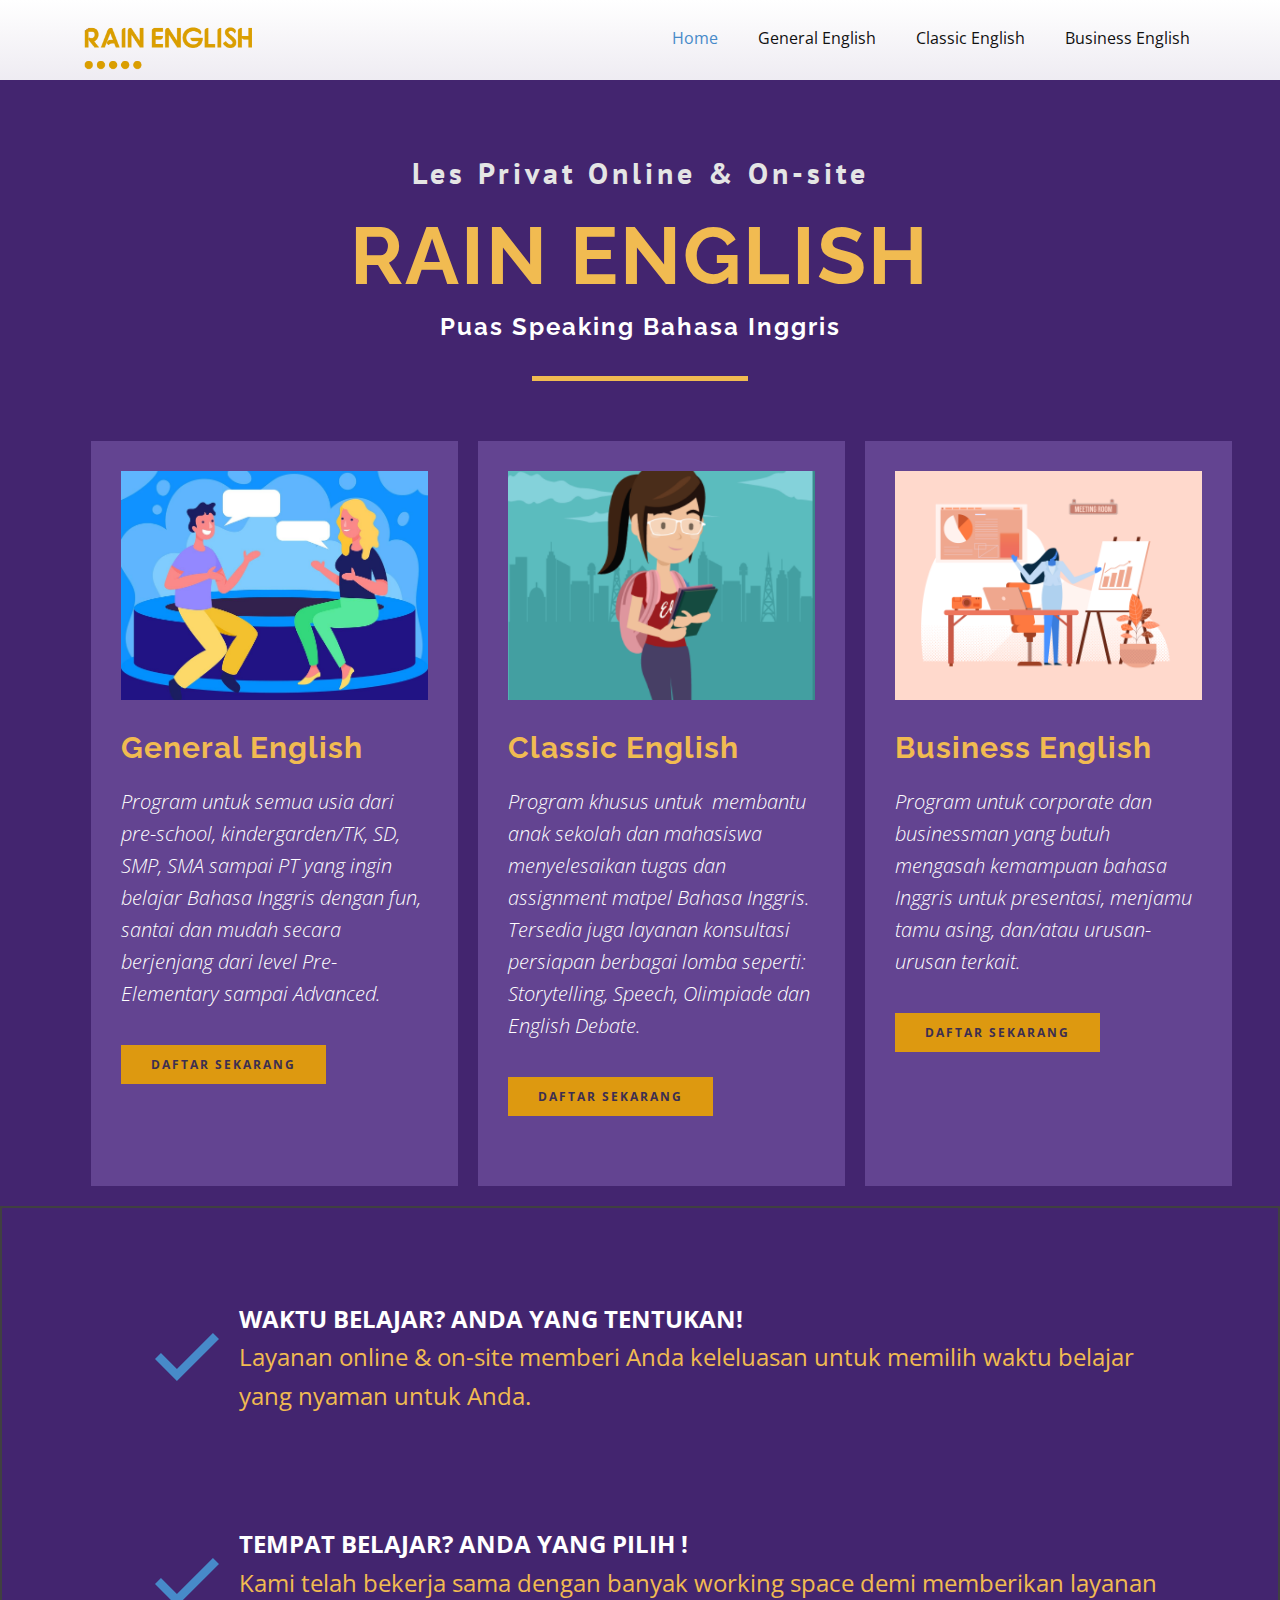
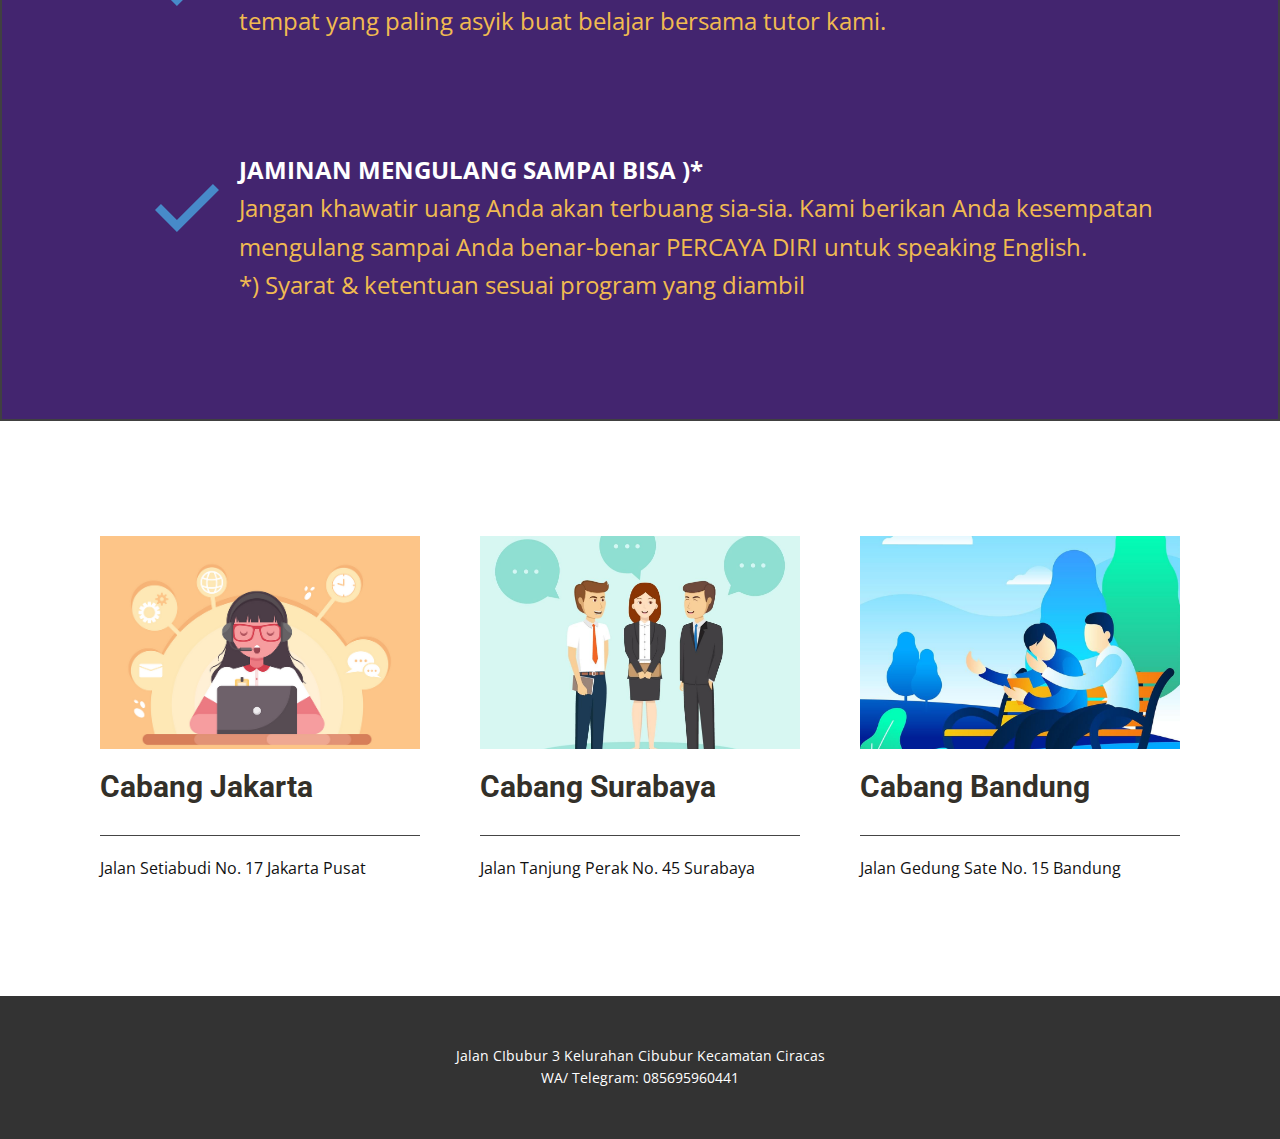
<file: index.html>
<!DOCTYPE html>
<html style="font-size: 16px;">
  <head>
    <meta name="viewport" content="width=device-width, initial-scale=1.0">
    <meta charset="utf-8">
    <meta name="keywords" content="Featured Courses">
    <meta name="description" content="">
    <meta name="page_type" content="np-template-header-footer-from-plugin">
    <title>Home</title>
    <link rel="stylesheet" href="nicepage.css" media="screen">
<link rel="stylesheet" href="Home.css" media="screen">
    <script class="u-script" type="text/javascript" src="jquery-1.9.1.min.js" defer=""></script>
    <script class="u-script" type="text/javascript" src="nicepage.js" defer=""></script>
    <meta name="generator" content="Nicepage 3.0.13, nicepage.com">
    <link id="u-theme-google-font" rel="stylesheet" href="https://fonts.googleapis.com/css?family=Roboto:100,100i,300,300i,400,400i,500,500i,700,700i,900,900i|Open+Sans:300,300i,400,400i,600,600i,700,700i,800,800i">
    <link id="u-page-google-font" rel="stylesheet" href="https://fonts.googleapis.com/css?family=PT+Sans:400,400i,700,700i|Raleway:100,100i,200,200i,300,300i,400,400i,500,500i,600,600i,700,700i,800,800i,900,900i">
    
    
    
    
    <script type="application/ld+json">{
		"@context": "http://schema.org",
		"@type": "Organization",
		"name": "WebSite163281",
		"url": "index.html",
		"logo": "images/LogoRain-removebg.png"
}</script>
    <meta property="og:title" content="Home">
    <meta property="og:type" content="website">
    <meta name="theme-color" content="#478ac9">
    <link rel="canonical" href="index.html">
    <meta property="og:url" content="index.html">
  </head>
  <body data-home-page="https://website163281.nicepage.io/Home.html?version=35571006-da1d-40e3-aeaf-72c12ef61e28" data-home-page-title="Home" class="u-body u-gradient" style="background-image: linear-gradient(white, #43256f);"><header class="u-clearfix u-header u-header" id="sec-3c61"><div class="u-clearfix u-sheet u-sheet-1">
        <a href="#" class="u-image u-logo u-image-1">
          <img src="images/LogoRain-removebg.png" class="u-logo-image u-logo-image-1" data-image-width="200.5457">
        </a>
        <nav class="u-menu u-menu-dropdown u-offcanvas u-menu-1">
          <div class="menu-collapse" style="font-size: 1rem; letter-spacing: 0px;">
            <a class="u-button-style u-custom-left-right-menu-spacing u-custom-padding-bottom u-custom-top-bottom-menu-spacing u-nav-link u-text-active-palette-1-base u-text-hover-palette-2-base" href="#">
              <svg><use xlink:href="#menu-hamburger"></use></svg>
              <svg version="1.1" xmlns="http://www.w3.org/2000/svg" xmlns:xlink="http://www.w3.org/1999/xlink"><defs><symbol id="menu-hamburger" viewBox="0 0 16 16" style="width: 16px; height: 16px;"><rect y="1" width="16" height="2"></rect><rect y="7" width="16" height="2"></rect><rect y="13" width="16" height="2"></rect>
</symbol>
</defs></svg>
            </a>
          </div>
          <div class="u-custom-menu u-nav-container">
            <ul class="u-nav u-unstyled u-nav-1"><li class="u-nav-item"><a class="u-button-style u-nav-link u-text-active-palette-1-base u-text-hover-palette-2-base" href="Home.html" target="_blank" style="padding: 10px 20px;">Home</a>
</li><li class="u-nav-item"><a class="u-button-style u-nav-link u-text-active-palette-1-base u-text-hover-palette-2-base" href="general_english.html" style="padding: 10px 20px;">General English</a>
</li><li class="u-nav-item"><a class="u-button-style u-nav-link u-text-active-palette-1-base u-text-hover-palette-2-base" href="classic_english.html" style="padding: 10px 20px;">Classic English</a>
</li><li class="u-nav-item"><a class="u-button-style u-nav-link u-text-active-palette-1-base u-text-hover-palette-2-base" href="business_english.html" style="padding: 10px 20px;">Business English</a>
</li></ul>
          </div>
          <div class="u-custom-menu u-nav-container-collapse">
            <div class="u-black u-container-style u-inner-container-layout u-opacity u-opacity-95 u-sidenav">
              <div class="u-sidenav-overflow">
                <div class="u-menu-close"></div>
                <ul class="u-align-center u-nav u-popupmenu-items u-unstyled u-nav-2"><li class="u-nav-item"><a class="u-button-style u-nav-link" href="Home.html" target="_blank" style="padding: 10px 20px;">Home</a>
</li><li class="u-nav-item"><a class="u-button-style u-nav-link" href="general_english.html" style="padding: 10px 20px;">General English</a>
</li><li class="u-nav-item"><a class="u-button-style u-nav-link" href="classic_english.html" style="padding: 10px 20px;">Classic English</a>
</li><li class="u-nav-item"><a class="u-button-style u-nav-link" href="business_english.html" style="padding: 10px 20px;">Business English</a>
</li></ul>
              </div>
            </div>
            <div class="u-black u-menu-overlay u-opacity u-opacity-70"></div>
          </div>
        </nav>
      </div></header> 
    <section class="u-align-center u-clearfix u-palette-4-base u-section-1" id="sec-e861">
      <div class="u-clearfix u-sheet u-sheet-1">
        <h6 class="u-custom-font u-font-pt-sans u-text u-text-default u-text-grey-10 u-text-1">Les Privat Online &amp; On-site</h6>
        <h2 class="u-custom-font u-font-raleway u-text u-text-2">
          <span class="u-text-palette-3-base">RAIN</span>
          <span class="u-text-palette-3-base">ENGLISH</span>
        </h2>
        <h2 class="u-custom-font u-font-raleway u-text u-text-3">Puas Speaking Bahasa Inggris</h2>
        <div class="u-border-5 u-border-palette-3-base u-line u-line-horizontal u-line-1"></div>
        <div class="u-list u-repeater u-list-1">
          <div class="u-align-left u-container-style u-list-item u-opacity u-opacity-30 u-palette-4-light-1 u-repeater-item u-list-item-1">
            <div class="u-container-layout u-similar-container u-valign-top u-container-layout-1">
              <img src="images/PeopleTalkingIllustration.jpg" alt="" class="u-expanded-width u-image u-image-default u-image-1">
              <h3 class="u-custom-font u-font-raleway u-text u-text-palette-3-base u-text-4">General English</h3>
              <p class="u-text u-text-5">Program untuk semua usia dari pre-school, kindergarden/TK, SD, SMP, SMA sampai PT yang ingin belajar Bahasa Inggris dengan fun, santai dan mudah secara berjenjang dari level Pre-Elementary sampai Advanced.</p>
              <a href="https://wa.me/6285695960441" class="u-btn u-btn-rectangle u-button-style u-custom-color-6 u-text-palette-4-dark-2 u-btn-1" target="_blank">Daftar Sekarang</a>
            </div>
          </div>
          <div class="u-align-left u-container-style u-list-item u-opacity u-opacity-30 u-palette-4-light-1 u-repeater-item u-video-cover u-list-item-2">
            <div class="u-container-layout u-similar-container u-valign-top u-container-layout-2">
              <img src="images/studentGirl1.png" alt="" class="u-expanded-width u-image u-image-default u-image-2" data-image-width="425" data-image-height="425">
              <h3 class="u-custom-font u-font-raleway u-text u-text-palette-3-base u-text-6">Classic English</h3>
              <p class="u-text u-text-7">Program khusus untuk&nbsp; membantu anak sekolah dan mahasiswa menyelesaikan tugas dan assignment matpel Bahasa Inggris. Tersedia juga layanan konsultasi persiapan berbagai lomba seperti: Storytelling, Speech, Olimpiade dan English Debate.</p>
              <a href="https://wa.me/6285695960441" class="u-btn u-btn-rectangle u-button-style u-custom-color-6 u-text-palette-4-dark-2 u-btn-2" target="_blank">Daftar Sekarang</a>
            </div>
          </div>
          <div class="u-align-left u-container-style u-list-item u-opacity u-opacity-30 u-palette-4-light-1 u-repeater-item u-video-cover u-list-item-3">
            <div class="u-container-layout u-similar-container u-valign-top u-container-layout-3">
              <img src="images/presentation.png" alt="" class="u-expanded-width u-image u-image-default u-image-3" data-image-width="1400" data-image-height="980">
              <h3 class="u-custom-font u-font-raleway u-text u-text-palette-3-base u-text-8">Business English</h3>
              <p class="u-text u-text-9">Program untuk corporate dan businessman yang butuh mengasah kemampuan bahasa Inggris untuk presentasi, menjamu tamu asing, dan/atau urusan-urusan terkait.</p>
              <a href="https://wa.me/6285695960441" class="u-btn u-btn-rectangle u-button-style u-custom-color-6 u-text-palette-4-dark-2 u-btn-3" target="_blank">Daftar Sekarang</a>
            </div>
          </div>
        </div>
      </div>
    </section>
    <section class="u-border-2 u-border-grey-75 u-clearfix u-palette-4-dark-1 u-section-2" id="sec-8559">
      <div class="u-clearfix u-sheet u-valign-middle u-sheet-1">
        <div class="u-list u-repeater u-list-1">
          <div class="u-container-style u-list-item u-repeater-item">
            <div class="u-container-layout u-similar-container u-container-layout-1"><span class="u-icon u-icon-circle u-text-palette-1-base u-icon-1">
            <svg class="u-svg-link" preserveAspectRatio="xMidYMin slice" viewBox="0 0 515.556 515.556" style=""><use xlink:href="#svg-c319"></use></svg>
            <svg xmlns="http://www.w3.org/2000/svg" id="svg-c319" enable-background="new 0 0 515.556 515.556" viewBox="0 0 515.556 515.556" class="u-svg-content"><path d="m0 274.226 176.549 176.886 339.007-338.672-48.67-47.997-290.337 290-128.553-128.552z"></path></svg>
          </span>
              <p class="u-text u-text-1">
                <span class="u-text-white"><b>WAKTU BELAJAR? ANDA YANG TENTUKAN!</b>
                </span>
                <br>
                <span class="u-text-palette-3-base">Layanan online &amp; on-site memberi Anda keleluasan untuk memilih waktu belajar yang nyaman untuk Anda.</span>
              </p>
            </div>
          </div>
          <div class="u-container-style u-list-item u-repeater-item">
            <div class="u-container-layout u-similar-container u-container-layout-2"><span class="u-icon u-icon-circle u-text-palette-1-base u-icon-2">
            <svg class="u-svg-link" preserveAspectRatio="xMidYMin slice" viewBox="0 0 515.556 515.556" style=""><use xlink:href="#svg-c319"></use></svg>
            <svg xmlns="http://www.w3.org/2000/svg" id="svg-c319" enable-background="new 0 0 515.556 515.556" viewBox="0 0 515.556 515.556" class="u-svg-content"><path d="m0 274.226 176.549 176.886 339.007-338.672-48.67-47.997-290.337 290-128.553-128.552z"></path></svg>
          </span>
              <p class="u-text u-text-2"><b>TEMPAT BELAJAR? ANDA YANG PILIH !</b>
                <br>
                <span class="u-text-palette-3-base">Kami telah bekerja sama dengan banyak working space demi memberikan layanan tempat yang paling asyik buat belajar bersama tutor kami.</span>
              </p>
            </div>
          </div>
          <div class="u-container-style u-list-item u-repeater-item">
            <div class="u-container-layout u-similar-container u-container-layout-3"><span class="u-icon u-icon-circle u-text-palette-1-base u-icon-3">
            <svg class="u-svg-link" preserveAspectRatio="xMidYMin slice" viewBox="0 0 515.556 515.556" style=""><use xlink:href="#svg-c319"></use></svg>
            <svg xmlns="http://www.w3.org/2000/svg" id="svg-c319" enable-background="new 0 0 515.556 515.556" viewBox="0 0 515.556 515.556" class="u-svg-content"><path d="m0 274.226 176.549 176.886 339.007-338.672-48.67-47.997-290.337 290-128.553-128.552z"></path></svg>
          </span>
              <p class="u-text u-text-3"><b>JAMINAN MENGULANG SAMPAI BISA )*</b>
                <br>
                <span class="u-text-palette-3-base">Jangan khawatir uang Anda akan terbuang sia-sia. Kami berikan Anda kesempatan mengulang sampai Anda benar-benar PERCAYA DIRI untuk speaking English.<br>*) Syarat &amp; ketentuan sesuai program yang diambil
                </span>
              </p>
            </div>
          </div>
        </div>
      </div>
    </section>
    <section class="u-clearfix u-section-3" id="sec-f7b0">
      <div class="u-clearfix u-sheet u-sheet-1">
        <div class="u-list u-repeater u-list-1">
          <div class="u-container-style u-list-item u-repeater-item">
            <div class="u-container-layout u-similar-container u-container-layout-1">
              <img alt="" class="u-expanded-width u-image u-image-default u-image-1" data-image-width="863" data-image-height="507" src="images/general_english1.png">
              <h3 class="u-text u-text-default u-text-1">
                <a class="u-active-none u-border-none u-btn u-button-link u-button-style u-hover-none u-none u-text-palette-3-dark-3 u-btn-1" href="https://wa.me/6285695960441" target="_blank">Cabang Jakarta</a>
              </h3>
              <div class="u-border-1 u-border-grey-dark-1 u-expanded-width u-line u-line-horizontal u-line-1"></div>
              <p class="u-text u-text-default u-text-2">Jalan Setiabudi No. 17 Jakarta Pusat</p>
            </div>
          </div>
          <div class="u-container-style u-list-item u-repeater-item">
            <div class="u-container-layout u-similar-container u-container-layout-2">
              <img alt="" class="u-expanded-width u-image u-image-default u-image-2" src="images/PeopleTalking.jpg">
              <h3 class="u-text u-text-default u-text-3">
                <a href="https://wa.me/6285695960441" class="u-active-none u-border-none u-btn u-button-link u-button-style u-hover-none u-none u-text-palette-3-dark-3 u-btn-2">Cabang Surabaya</a>
              </h3>
              <div class="u-border-1 u-border-grey-dark-1 u-expanded-width u-line u-line-horizontal u-line-2"></div>
              <p class="u-text u-text-default u-text-4">Jalan Tanjung Perak No. 45 Surabaya</p>
            </div>
          </div>
          <div class="u-container-style u-list-item u-repeater-item">
            <div class="u-container-layout u-similar-container u-container-layout-3">
              <img alt="" class="u-expanded-width u-image u-image-default u-image-3" src="images/PeopleTalkingVector.jpg">
              <h3 class="u-text u-text-default u-text-5">
                <a href="https://wa.me/6285695960441" class="u-active-none u-border-none u-btn u-button-link u-button-style u-hover-none u-none u-text-palette-3-dark-3 u-btn-3">Cabang Bandung</a>
              </h3>
              <div class="u-border-1 u-border-grey-dark-1 u-expanded-width u-line u-line-horizontal u-line-3"></div>
              <p class="u-text u-text-default u-text-6">Jalan Gedung Sate No. 15 Bandung</p>
            </div>
          </div>
        </div>
      </div>
    </section>
    
    
    <footer class="u-align-center u-clearfix u-footer u-grey-80 u-footer" id="sec-bfb5"><div class="u-clearfix u-sheet u-sheet-1">
        <p class="u-small-text u-text u-text-variant u-text-1">Jalan CIbubur 3 Kelurahan Cibubur Kecamatan Ciracas<br>WA/ Telegram: 085695960441
        </p>
      </div></footer>
  </body>
</html>
</file>
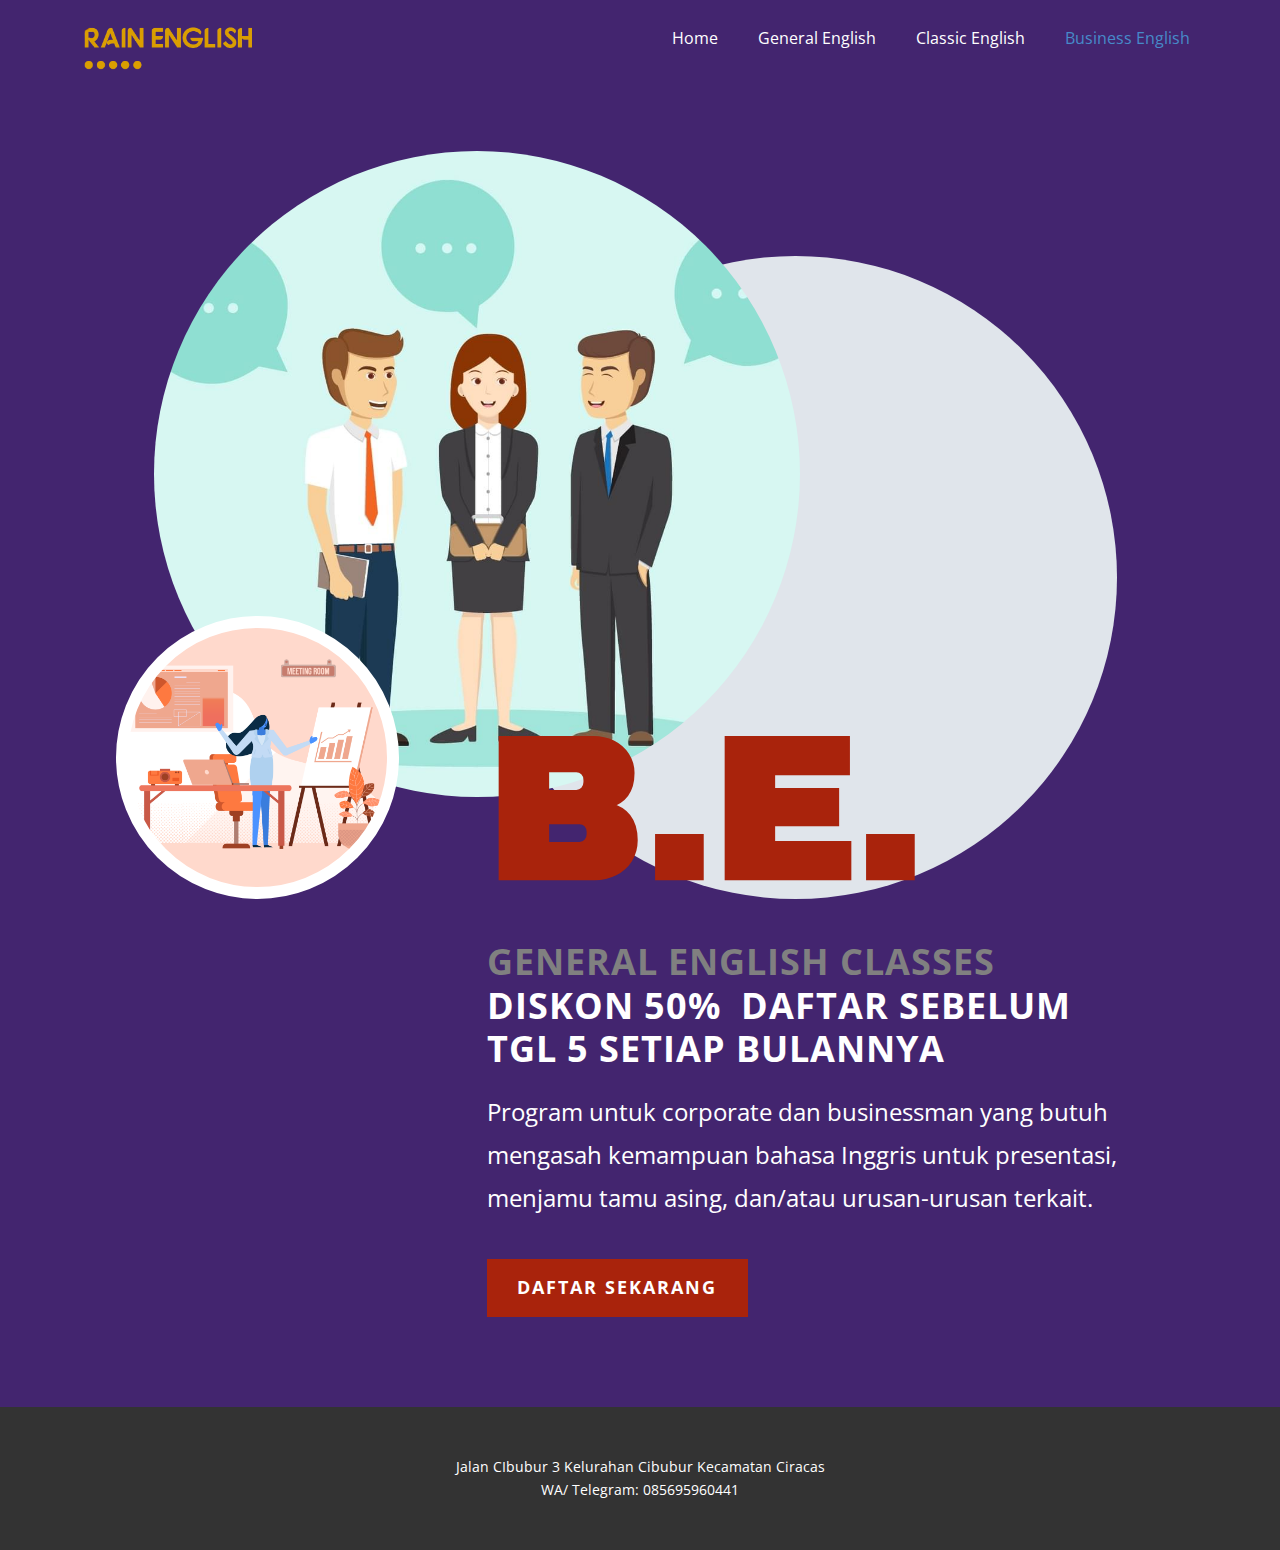
<file: business_english.html>
<!DOCTYPE html>
<html style="font-size: 16px;">
  <head>
    <meta name="viewport" content="width=device-width, initial-scale=1.0">
    <meta charset="utf-8">
    <meta name="keywords" content="">
    <meta name="description" content="">
    <meta name="page_type" content="np-template-header-footer-from-plugin">
    <title>business_english</title>
    <link rel="stylesheet" href="nicepage.css" media="screen">
<link rel="stylesheet" href="business_english.css" media="screen">
    <script class="u-script" type="text/javascript" src="jquery-1.9.1.min.js" defer=""></script>
    <script class="u-script" type="text/javascript" src="nicepage.js" defer=""></script>
    <meta name="generator" content="Nicepage 3.0.13, nicepage.com">
    <link id="u-theme-google-font" rel="stylesheet" href="https://fonts.googleapis.com/css?family=Roboto:100,100i,300,300i,400,400i,500,500i,700,700i,900,900i|Open+Sans:300,300i,400,400i,600,600i,700,700i,800,800i">
    <link id="u-page-google-font" rel="stylesheet" href="https://fonts.googleapis.com/css?family=Open+Sans:300,300i,400,400i,600,600i,700,700i,800,800i|Archivo+Black:400">
    
    
    <script type="application/ld+json">{
		"@context": "http://schema.org",
		"@type": "Organization",
		"name": "WebSite163281",
		"url": "index.html",
		"logo": "images/LogoRain-removebg.png"
}</script>
    <meta property="og:title" content="business_english">
    <meta property="og:type" content="website">
    <meta name="theme-color" content="#478ac9">
    <link rel="canonical" href="index.html">
    <meta property="og:url" content="index.html">
  </head>
  <body class="u-body u-palette-4-dark-1"><header class="u-clearfix u-header u-header" id="sec-3c61"><div class="u-clearfix u-sheet u-sheet-1">
        <a href="#" class="u-image u-logo u-image-1">
          <img src="images/LogoRain-removebg.png" class="u-logo-image u-logo-image-1" data-image-width="200.5457">
        </a>
        <nav class="u-menu u-menu-dropdown u-offcanvas u-menu-1">
          <div class="menu-collapse" style="font-size: 1rem; letter-spacing: 0px;">
            <a class="u-button-style u-custom-left-right-menu-spacing u-custom-padding-bottom u-custom-top-bottom-menu-spacing u-nav-link u-text-active-palette-1-base u-text-hover-palette-2-base" href="#">
              <svg><use xlink:href="#menu-hamburger"></use></svg>
              <svg version="1.1" xmlns="http://www.w3.org/2000/svg" xmlns:xlink="http://www.w3.org/1999/xlink"><defs><symbol id="menu-hamburger" viewBox="0 0 16 16" style="width: 16px; height: 16px;"><rect y="1" width="16" height="2"></rect><rect y="7" width="16" height="2"></rect><rect y="13" width="16" height="2"></rect>
</symbol>
</defs></svg>
            </a>
          </div>
          <div class="u-custom-menu u-nav-container">
            <ul class="u-nav u-unstyled u-nav-1"><li class="u-nav-item"><a class="u-button-style u-nav-link u-text-active-palette-1-base u-text-hover-palette-2-base" href="Home.html" target="_blank" style="padding: 10px 20px;">Home</a>
</li><li class="u-nav-item"><a class="u-button-style u-nav-link u-text-active-palette-1-base u-text-hover-palette-2-base" href="general_english.html" style="padding: 10px 20px;">General English</a>
</li><li class="u-nav-item"><a class="u-button-style u-nav-link u-text-active-palette-1-base u-text-hover-palette-2-base" href="classic_english.html" style="padding: 10px 20px;">Classic English</a>
</li><li class="u-nav-item"><a class="u-button-style u-nav-link u-text-active-palette-1-base u-text-hover-palette-2-base" href="business_english.html" style="padding: 10px 20px;">Business English</a>
</li></ul>
          </div>
          <div class="u-custom-menu u-nav-container-collapse">
            <div class="u-black u-container-style u-inner-container-layout u-opacity u-opacity-95 u-sidenav">
              <div class="u-sidenav-overflow">
                <div class="u-menu-close"></div>
                <ul class="u-align-center u-nav u-popupmenu-items u-unstyled u-nav-2"><li class="u-nav-item"><a class="u-button-style u-nav-link" href="Home.html" target="_blank" style="padding: 10px 20px;">Home</a>
</li><li class="u-nav-item"><a class="u-button-style u-nav-link" href="general_english.html" style="padding: 10px 20px;">General English</a>
</li><li class="u-nav-item"><a class="u-button-style u-nav-link" href="classic_english.html" style="padding: 10px 20px;">Classic English</a>
</li><li class="u-nav-item"><a class="u-button-style u-nav-link" href="business_english.html" style="padding: 10px 20px;">Business English</a>
</li></ul>
              </div>
            </div>
            <div class="u-black u-menu-overlay u-opacity u-opacity-70"></div>
          </div>
        </nav>
      </div></header> 
    <section class="u-align-left u-clearfix u-section-1" id="sec-9dc4">
      <div class="u-clearfix u-sheet u-valign-middle-lg u-valign-middle-md u-valign-middle-xs u-sheet-1">
        <div class="u-expanded-width-sm u-expanded-width-xs u-palette-5-light-2 u-shape u-shape-circle u-shape-1"></div>
        <div class="u-align-left u-image u-image-circle u-image-1" data-image-width="1260" data-image-height="1080"></div>
        <div class="u-align-left u-border-12 u-border-white u-image u-image-circle u-image-2" data-image-width="1400" data-image-height="980"></div>
        <div class="u-container-style u-expanded-width-xs u-group u-shape-rectangle u-group-1">
          <div class="u-container-layout u-valign-top u-container-layout-1">
            <h2 class="u-align-left u-custom-font u-text u-text-palette-2-base u-text-1">B.E.</h2>
            <h3 class="u-custom-font u-text u-text-font u-text-grey-50 u-text-2"> GENERAL ENGLISH CLASSES<br>
              <span class="u-text-white">DISKON 50%</span>
              <span class="u-text-white">&nbsp;DAFTAR SEBELUM&nbsp;<br>TGL 5 SETIAP BULANNYA
              </span>
            </h3>
            <p class="u-text u-text-3">
              <span style="font-size: 1.5rem;">Program untuk corporate dan businessman yang butuh mengasah kemampuan bahasa Inggris untuk presentasi, menjamu tamu asing, dan/atau urusan-urusan terkait.</span>
              <br>
            </p>
            <a href="https://wa.me/6285695960441" class="u-btn u-button-style u-palette-2-base u-btn-1" target="_blank">DAFTAR SEKARANG</a>
          </div>
        </div>
      </div>
    </section>
    
    
    <footer class="u-align-center u-clearfix u-footer u-grey-80 u-footer" id="sec-bfb5"><div class="u-clearfix u-sheet u-sheet-1">
        <p class="u-small-text u-text u-text-variant u-text-1">Jalan CIbubur 3 Kelurahan Cibubur Kecamatan Ciracas<br>WA/ Telegram: 085695960441
        </p>
      </div></footer>
  </body>
</html>
</file>
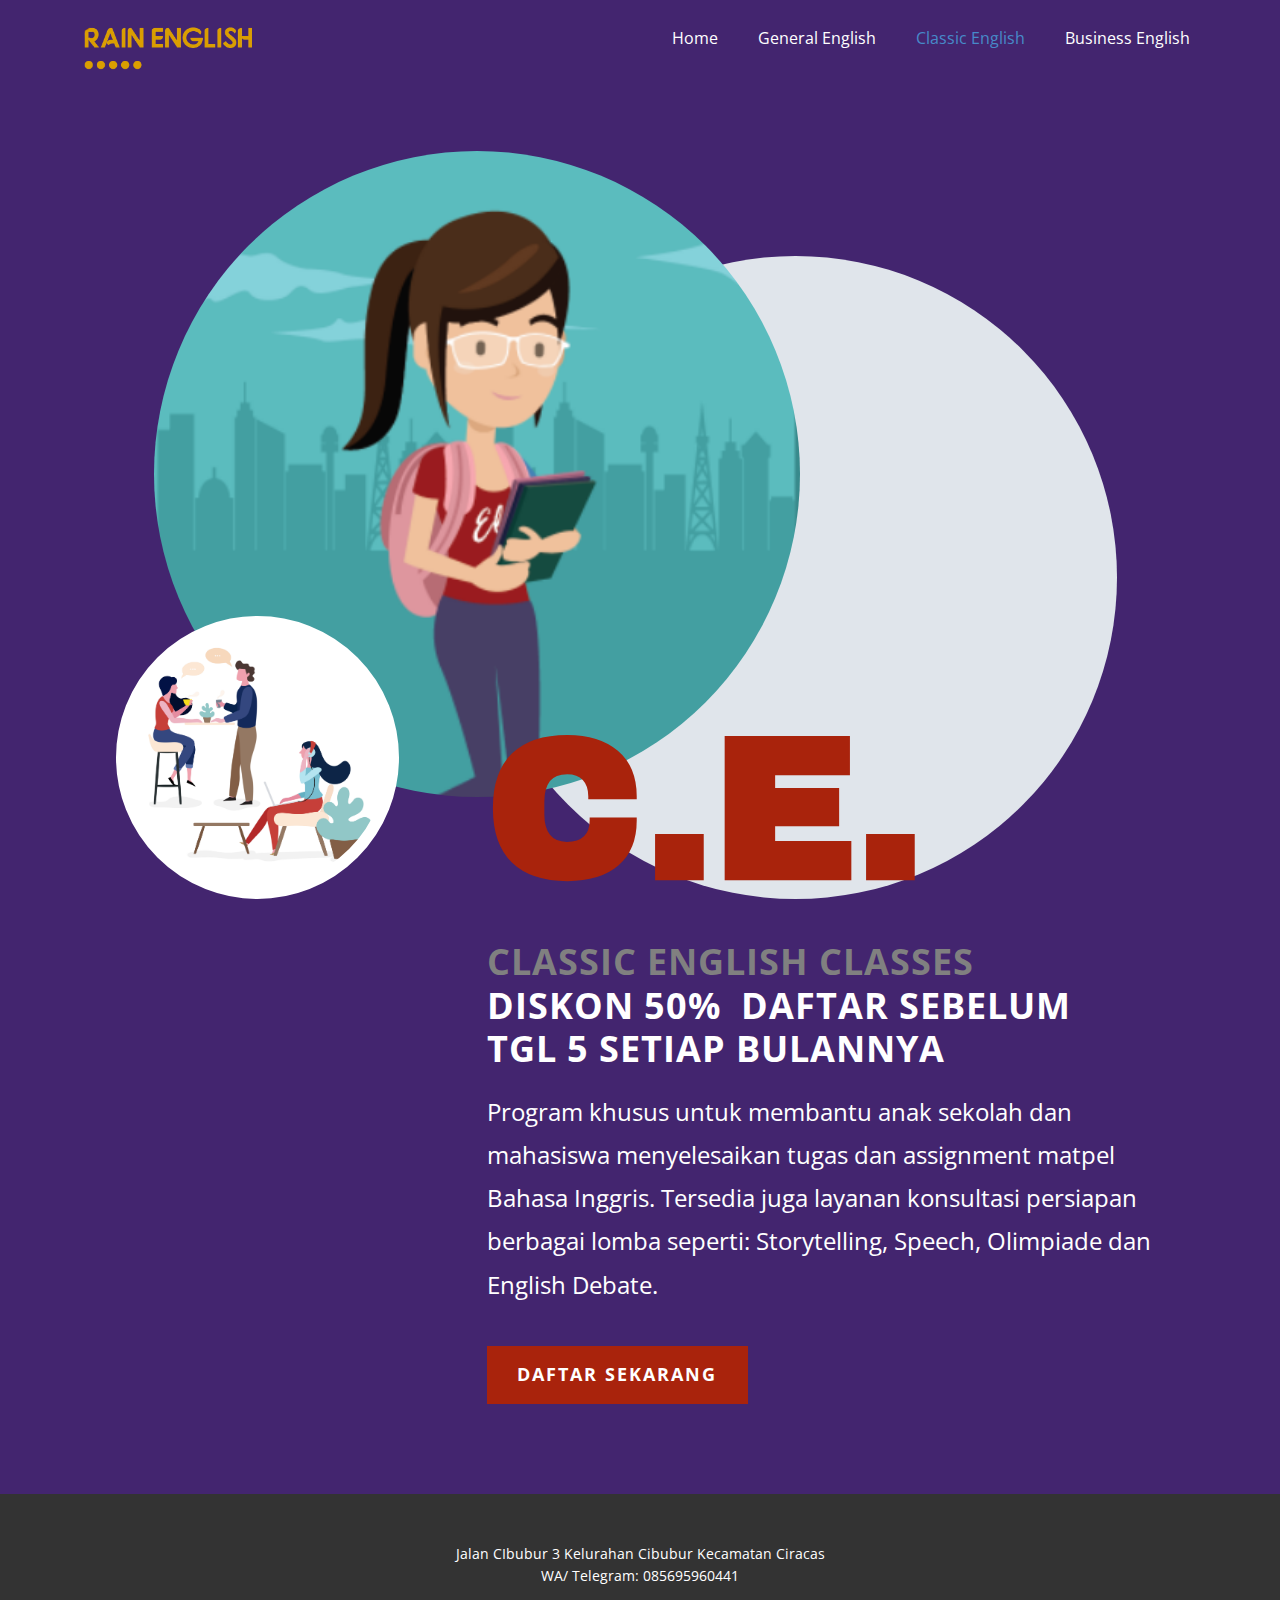
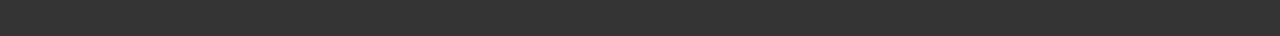
<file: classic_english.html>
<!DOCTYPE html>
<html style="font-size: 16px;">
  <head>
    <meta name="viewport" content="width=device-width, initial-scale=1.0">
    <meta charset="utf-8">
    <meta name="keywords" content="">
    <meta name="description" content="">
    <meta name="page_type" content="np-template-header-footer-from-plugin">
    <title>classic_english</title>
    <link rel="stylesheet" href="nicepage.css" media="screen">
<link rel="stylesheet" href="classic_english.css" media="screen">
    <script class="u-script" type="text/javascript" src="jquery-1.9.1.min.js" defer=""></script>
    <script class="u-script" type="text/javascript" src="nicepage.js" defer=""></script>
    <meta name="generator" content="Nicepage 3.0.13, nicepage.com">
    <link id="u-theme-google-font" rel="stylesheet" href="https://fonts.googleapis.com/css?family=Roboto:100,100i,300,300i,400,400i,500,500i,700,700i,900,900i|Open+Sans:300,300i,400,400i,600,600i,700,700i,800,800i">
    <link id="u-page-google-font" rel="stylesheet" href="https://fonts.googleapis.com/css?family=Open+Sans:300,300i,400,400i,600,600i,700,700i,800,800i|Archivo+Black:400">
    
    
    <script type="application/ld+json">{
		"@context": "http://schema.org",
		"@type": "Organization",
		"name": "WebSite163281",
		"url": "index.html",
		"logo": "images/LogoRain-removebg.png"
}</script>
    <meta property="og:title" content="classic_english">
    <meta property="og:type" content="website">
    <meta name="theme-color" content="#478ac9">
    <link rel="canonical" href="index.html">
    <meta property="og:url" content="index.html">
  </head>
  <body class="u-body u-palette-4-dark-1"><header class="u-clearfix u-header u-header" id="sec-3c61"><div class="u-clearfix u-sheet u-sheet-1">
        <a href="#" class="u-image u-logo u-image-1">
          <img src="images/LogoRain-removebg.png" class="u-logo-image u-logo-image-1" data-image-width="200.5457">
        </a>
        <nav class="u-menu u-menu-dropdown u-offcanvas u-menu-1">
          <div class="menu-collapse" style="font-size: 1rem; letter-spacing: 0px;">
            <a class="u-button-style u-custom-left-right-menu-spacing u-custom-padding-bottom u-custom-top-bottom-menu-spacing u-nav-link u-text-active-palette-1-base u-text-hover-palette-2-base" href="#">
              <svg><use xlink:href="#menu-hamburger"></use></svg>
              <svg version="1.1" xmlns="http://www.w3.org/2000/svg" xmlns:xlink="http://www.w3.org/1999/xlink"><defs><symbol id="menu-hamburger" viewBox="0 0 16 16" style="width: 16px; height: 16px;"><rect y="1" width="16" height="2"></rect><rect y="7" width="16" height="2"></rect><rect y="13" width="16" height="2"></rect>
</symbol>
</defs></svg>
            </a>
          </div>
          <div class="u-custom-menu u-nav-container">
            <ul class="u-nav u-unstyled u-nav-1"><li class="u-nav-item"><a class="u-button-style u-nav-link u-text-active-palette-1-base u-text-hover-palette-2-base" href="Home.html" target="_blank" style="padding: 10px 20px;">Home</a>
</li><li class="u-nav-item"><a class="u-button-style u-nav-link u-text-active-palette-1-base u-text-hover-palette-2-base" href="general_english.html" style="padding: 10px 20px;">General English</a>
</li><li class="u-nav-item"><a class="u-button-style u-nav-link u-text-active-palette-1-base u-text-hover-palette-2-base" href="classic_english.html" style="padding: 10px 20px;">Classic English</a>
</li><li class="u-nav-item"><a class="u-button-style u-nav-link u-text-active-palette-1-base u-text-hover-palette-2-base" href="business_english.html" style="padding: 10px 20px;">Business English</a>
</li></ul>
          </div>
          <div class="u-custom-menu u-nav-container-collapse">
            <div class="u-black u-container-style u-inner-container-layout u-opacity u-opacity-95 u-sidenav">
              <div class="u-sidenav-overflow">
                <div class="u-menu-close"></div>
                <ul class="u-align-center u-nav u-popupmenu-items u-unstyled u-nav-2"><li class="u-nav-item"><a class="u-button-style u-nav-link" href="Home.html" target="_blank" style="padding: 10px 20px;">Home</a>
</li><li class="u-nav-item"><a class="u-button-style u-nav-link" href="general_english.html" style="padding: 10px 20px;">General English</a>
</li><li class="u-nav-item"><a class="u-button-style u-nav-link" href="classic_english.html" style="padding: 10px 20px;">Classic English</a>
</li><li class="u-nav-item"><a class="u-button-style u-nav-link" href="business_english.html" style="padding: 10px 20px;">Business English</a>
</li></ul>
              </div>
            </div>
            <div class="u-black u-menu-overlay u-opacity u-opacity-70"></div>
          </div>
        </nav>
      </div></header> 
    <section class="u-align-left u-clearfix u-section-1" id="sec-9dc4">
      <div class="u-clearfix u-sheet u-valign-middle-lg u-valign-middle-md u-valign-middle-xs u-sheet-1">
        <div class="u-expanded-width-sm u-expanded-width-xs u-palette-5-light-2 u-shape u-shape-circle u-shape-1"></div>
        <div class="u-align-left u-image u-image-circle u-image-1" data-image-width="425" data-image-height="425"></div>
        <div class="u-align-left u-border-12 u-border-white u-image u-image-circle u-image-2" data-image-width="5556" data-image-height="5556"></div>
        <div class="u-container-style u-expanded-width-xs u-group u-shape-rectangle u-group-1">
          <div class="u-container-layout u-valign-top u-container-layout-1">
            <h2 class="u-align-left u-custom-font u-text u-text-palette-2-base u-text-1">C.E.</h2>
            <h3 class="u-custom-font u-text u-text-font u-text-grey-50 u-text-2">CLASSIC ENGLISH CLASSES<br>
              <span class="u-text-white">DISKON 50%</span>
              <span class="u-text-white">&nbsp;DAFTAR SEBELUM&nbsp;<br>TGL 5 SETIAP BULANNYA
              </span>
            </h3>
            <p class="u-text u-text-3">
              <span style="font-size: 1.5rem;">Program khusus untuk  membantu anak sekolah dan mahasiswa menyelesaikan tugas dan assignment matpel Bahasa Inggris. Tersedia juga layanan konsultasi persiapan berbagai lomba seperti: Storytelling, Speech, Olimpiade dan English Debate.&nbsp;</span>
              <br>
            </p>
            <a href="https://wa.me/6285695960441" class="u-btn u-button-style u-palette-2-base u-btn-1" target="_blank">DAFTAR SEKARANG</a>
          </div>
        </div>
      </div>
    </section>
    
    
    <footer class="u-align-center u-clearfix u-footer u-grey-80 u-footer" id="sec-bfb5"><div class="u-clearfix u-sheet u-sheet-1">
        <p class="u-small-text u-text u-text-variant u-text-1">Jalan CIbubur 3 Kelurahan Cibubur Kecamatan Ciracas<br>WA/ Telegram: 085695960441
        </p>
      </div></footer>
  </body>
</html>
</file>
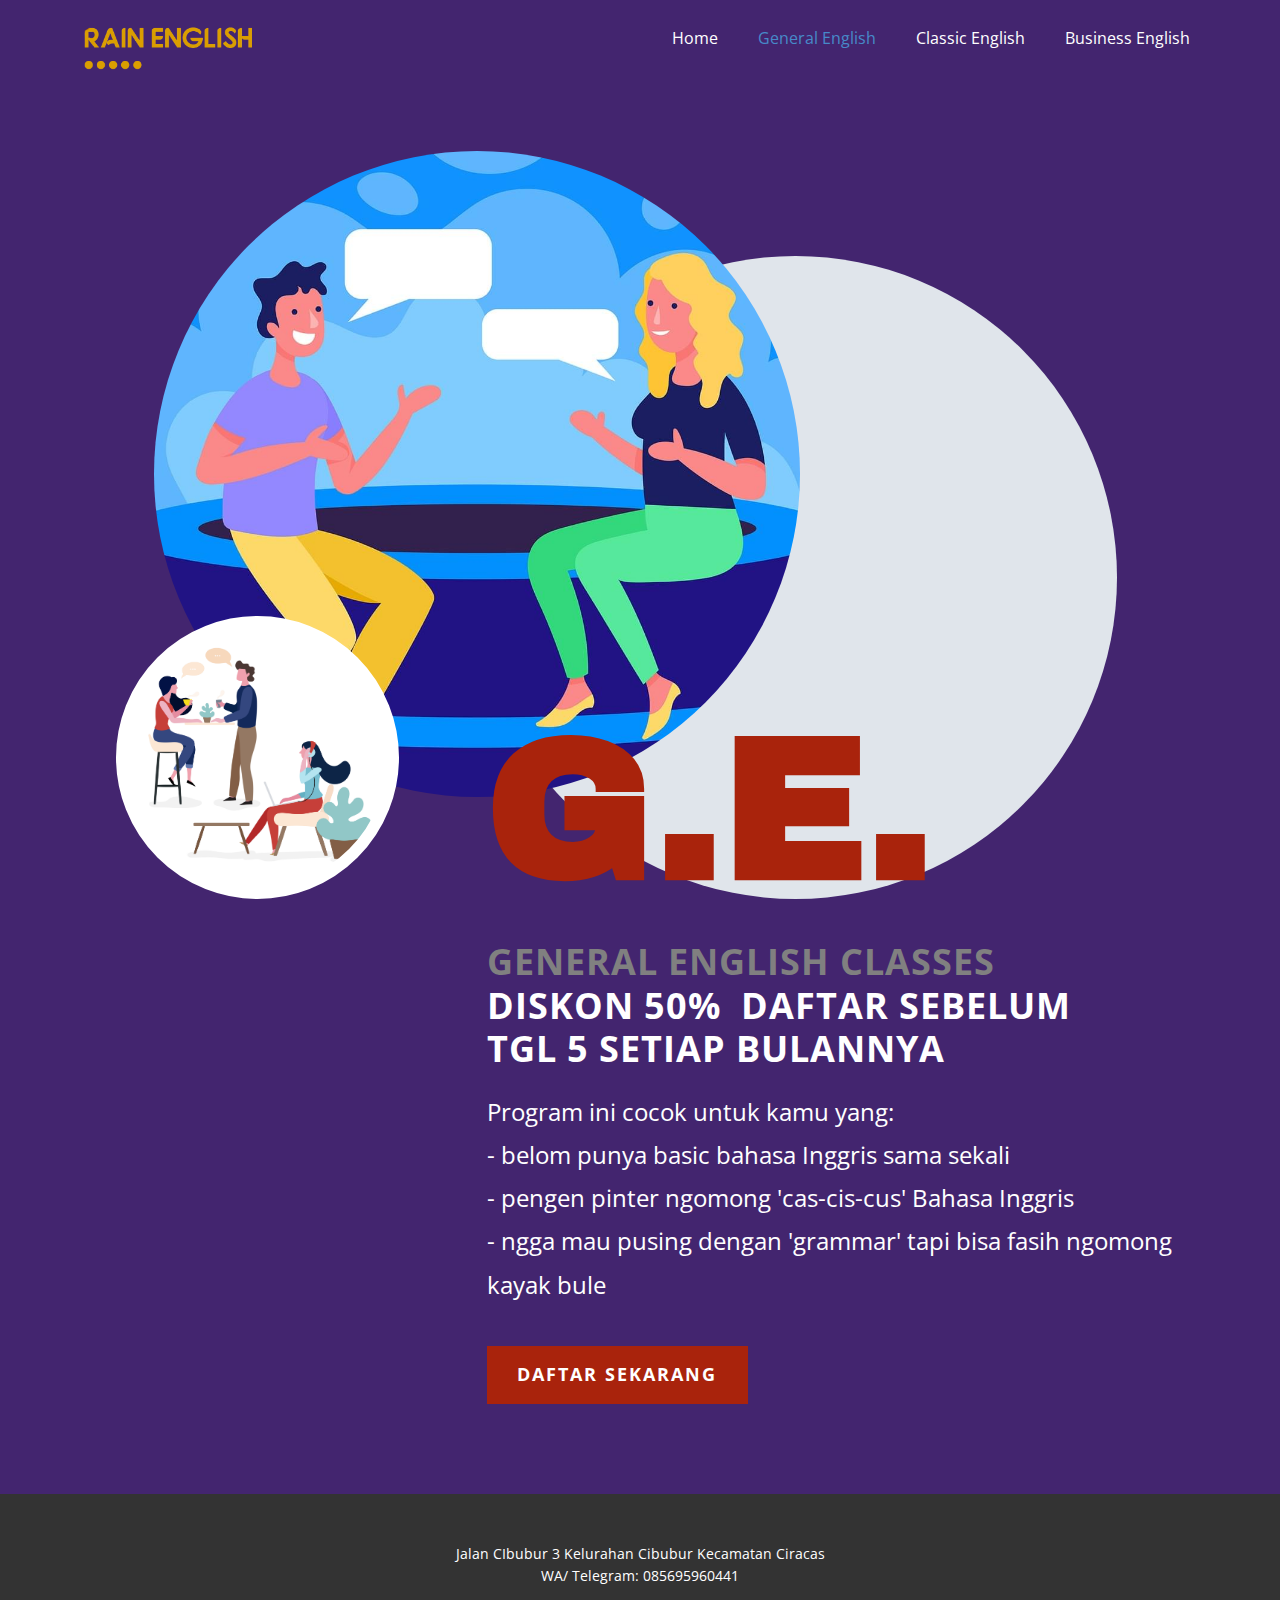
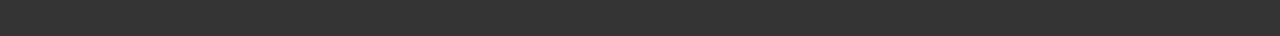
<file: general_english.html>
<!DOCTYPE html>
<html style="font-size: 16px;">
  <head>
    <meta name="viewport" content="width=device-width, initial-scale=1.0">
    <meta charset="utf-8">
    <meta name="keywords" content="">
    <meta name="description" content="">
    <meta name="page_type" content="np-template-header-footer-from-plugin">
    <title>general_english</title>
    <link rel="stylesheet" href="nicepage.css" media="screen">
<link rel="stylesheet" href="general_english.css" media="screen">
    <script class="u-script" type="text/javascript" src="jquery-1.9.1.min.js" defer=""></script>
    <script class="u-script" type="text/javascript" src="nicepage.js" defer=""></script>
    <meta name="generator" content="Nicepage 3.0.13, nicepage.com">
    <link id="u-theme-google-font" rel="stylesheet" href="https://fonts.googleapis.com/css?family=Roboto:100,100i,300,300i,400,400i,500,500i,700,700i,900,900i|Open+Sans:300,300i,400,400i,600,600i,700,700i,800,800i">
    <link id="u-page-google-font" rel="stylesheet" href="https://fonts.googleapis.com/css?family=Open+Sans:300,300i,400,400i,600,600i,700,700i,800,800i|Archivo+Black:400">
    
    
    <script type="application/ld+json">{
		"@context": "http://schema.org",
		"@type": "Organization",
		"name": "WebSite163281",
		"url": "index.html",
		"logo": "images/LogoRain-removebg.png"
}</script>
    <meta property="og:title" content="general_english">
    <meta property="og:type" content="website">
    <meta name="theme-color" content="#478ac9">
    <link rel="canonical" href="index.html">
    <meta property="og:url" content="index.html">
  </head>
  <body class="u-body u-palette-4-dark-1"><header class="u-clearfix u-header u-header" id="sec-3c61"><div class="u-clearfix u-sheet u-sheet-1">
        <a href="#" class="u-image u-logo u-image-1">
          <img src="images/LogoRain-removebg.png" class="u-logo-image u-logo-image-1" data-image-width="200.5457">
        </a>
        <nav class="u-menu u-menu-dropdown u-offcanvas u-menu-1">
          <div class="menu-collapse" style="font-size: 1rem; letter-spacing: 0px;">
            <a class="u-button-style u-custom-left-right-menu-spacing u-custom-padding-bottom u-custom-top-bottom-menu-spacing u-nav-link u-text-active-palette-1-base u-text-hover-palette-2-base" href="#">
              <svg><use xlink:href="#menu-hamburger"></use></svg>
              <svg version="1.1" xmlns="http://www.w3.org/2000/svg" xmlns:xlink="http://www.w3.org/1999/xlink"><defs><symbol id="menu-hamburger" viewBox="0 0 16 16" style="width: 16px; height: 16px;"><rect y="1" width="16" height="2"></rect><rect y="7" width="16" height="2"></rect><rect y="13" width="16" height="2"></rect>
</symbol>
</defs></svg>
            </a>
          </div>
          <div class="u-custom-menu u-nav-container">
            <ul class="u-nav u-unstyled u-nav-1"><li class="u-nav-item"><a class="u-button-style u-nav-link u-text-active-palette-1-base u-text-hover-palette-2-base" href="Home.html" target="_blank" style="padding: 10px 20px;">Home</a>
</li><li class="u-nav-item"><a class="u-button-style u-nav-link u-text-active-palette-1-base u-text-hover-palette-2-base" href="general_english.html" style="padding: 10px 20px;">General English</a>
</li><li class="u-nav-item"><a class="u-button-style u-nav-link u-text-active-palette-1-base u-text-hover-palette-2-base" href="classic_english.html" style="padding: 10px 20px;">Classic English</a>
</li><li class="u-nav-item"><a class="u-button-style u-nav-link u-text-active-palette-1-base u-text-hover-palette-2-base" href="business_english.html" style="padding: 10px 20px;">Business English</a>
</li></ul>
          </div>
          <div class="u-custom-menu u-nav-container-collapse">
            <div class="u-black u-container-style u-inner-container-layout u-opacity u-opacity-95 u-sidenav">
              <div class="u-sidenav-overflow">
                <div class="u-menu-close"></div>
                <ul class="u-align-center u-nav u-popupmenu-items u-unstyled u-nav-2"><li class="u-nav-item"><a class="u-button-style u-nav-link" href="Home.html" target="_blank" style="padding: 10px 20px;">Home</a>
</li><li class="u-nav-item"><a class="u-button-style u-nav-link" href="general_english.html" style="padding: 10px 20px;">General English</a>
</li><li class="u-nav-item"><a class="u-button-style u-nav-link" href="classic_english.html" style="padding: 10px 20px;">Classic English</a>
</li><li class="u-nav-item"><a class="u-button-style u-nav-link" href="business_english.html" style="padding: 10px 20px;">Business English</a>
</li></ul>
              </div>
            </div>
            <div class="u-black u-menu-overlay u-opacity u-opacity-70"></div>
          </div>
        </nav>
      </div></header> 
    <section class="u-align-left u-clearfix u-section-1" id="sec-9dc4">
      <div class="u-clearfix u-sheet u-valign-middle-lg u-valign-middle-md u-valign-middle-xs u-sheet-1">
        <div class="u-expanded-width-sm u-expanded-width-xs u-palette-5-light-2 u-shape u-shape-circle u-shape-1"></div>
        <div class="u-align-left u-image u-image-circle u-image-1" data-image-width="1311" data-image-height="1080"></div>
        <div class="u-align-left u-border-12 u-border-white u-image u-image-circle u-image-2" data-image-width="5556" data-image-height="5556"></div>
        <div class="u-container-style u-expanded-width-xs u-group u-shape-rectangle u-group-1">
          <div class="u-container-layout u-valign-top u-container-layout-1">
            <h2 class="u-align-left u-custom-font u-text u-text-palette-2-base u-text-1">G.E.</h2>
            <h3 class="u-custom-font u-text u-text-font u-text-grey-50 u-text-2"> GENERAL ENGLISH CLASSES<br>
              <span class="u-text-white">DISKON 50%</span>
              <span class="u-text-white">&nbsp;DAFTAR SEBELUM&nbsp;<br>TGL 5 SETIAP BULANNYA
              </span>
            </h3>
            <p class="u-text u-text-3">
              <span style="font-size: 1.5rem;">Program ini cocok untuk kamu yang: <br>- belom punya basic bahasa Inggris sama sekali <br>- pengen pinter ngomong 'cas-cis-cus' Bahasa Inggris <br>- ngga mau pusing dengan 'grammar' tapi bisa fasih ngomong kayak bule
              </span>
            </p>
            <a href="https://wa.me/6285695960441" class="u-btn u-button-style u-palette-2-base u-btn-1" target="_blank">DAFTAR SEKARANG</a>
          </div>
        </div>
      </div>
    </section>
    
    
    <footer class="u-align-center u-clearfix u-footer u-grey-80 u-footer" id="sec-bfb5"><div class="u-clearfix u-sheet u-sheet-1">
        <p class="u-small-text u-text u-text-variant u-text-1">Jalan CIbubur 3 Kelurahan Cibubur Kecamatan Ciracas<br>WA/ Telegram: 085695960441
        </p>
      </div></footer>
  </body>
</html>
</file>
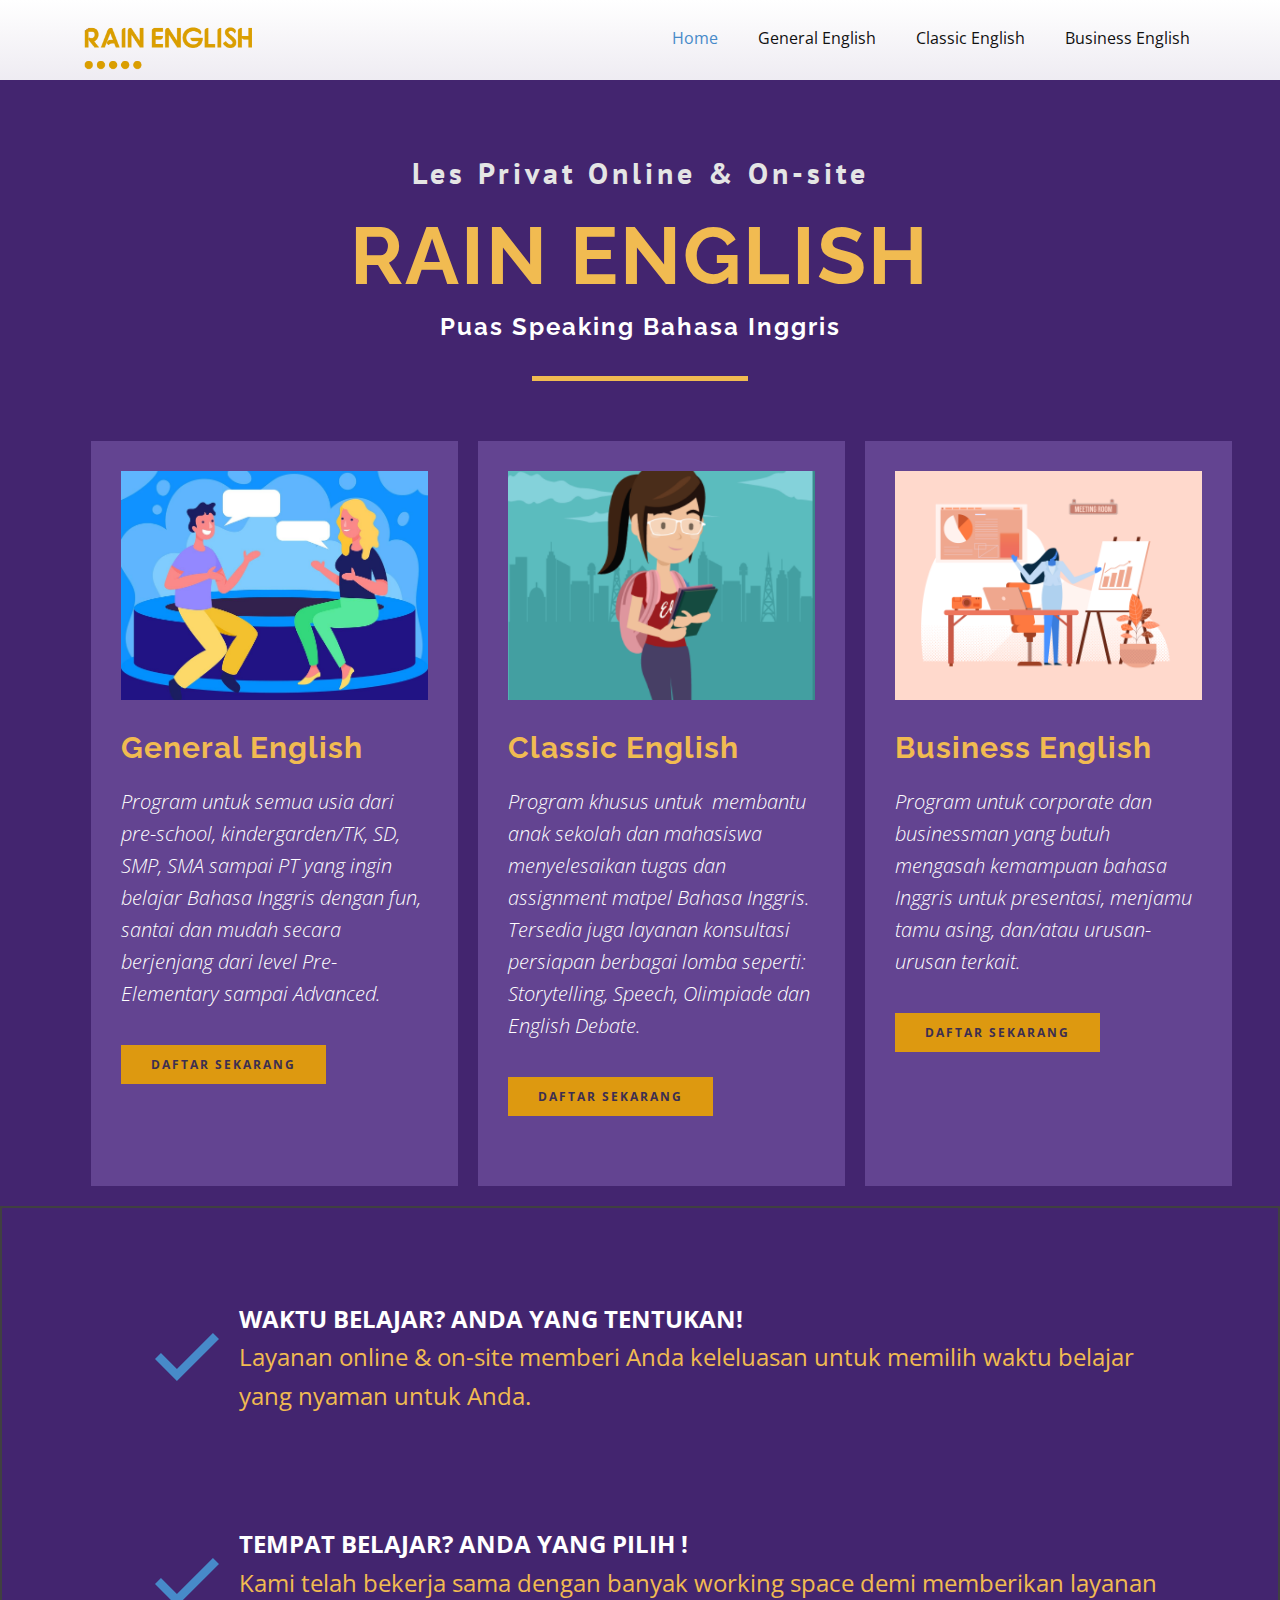
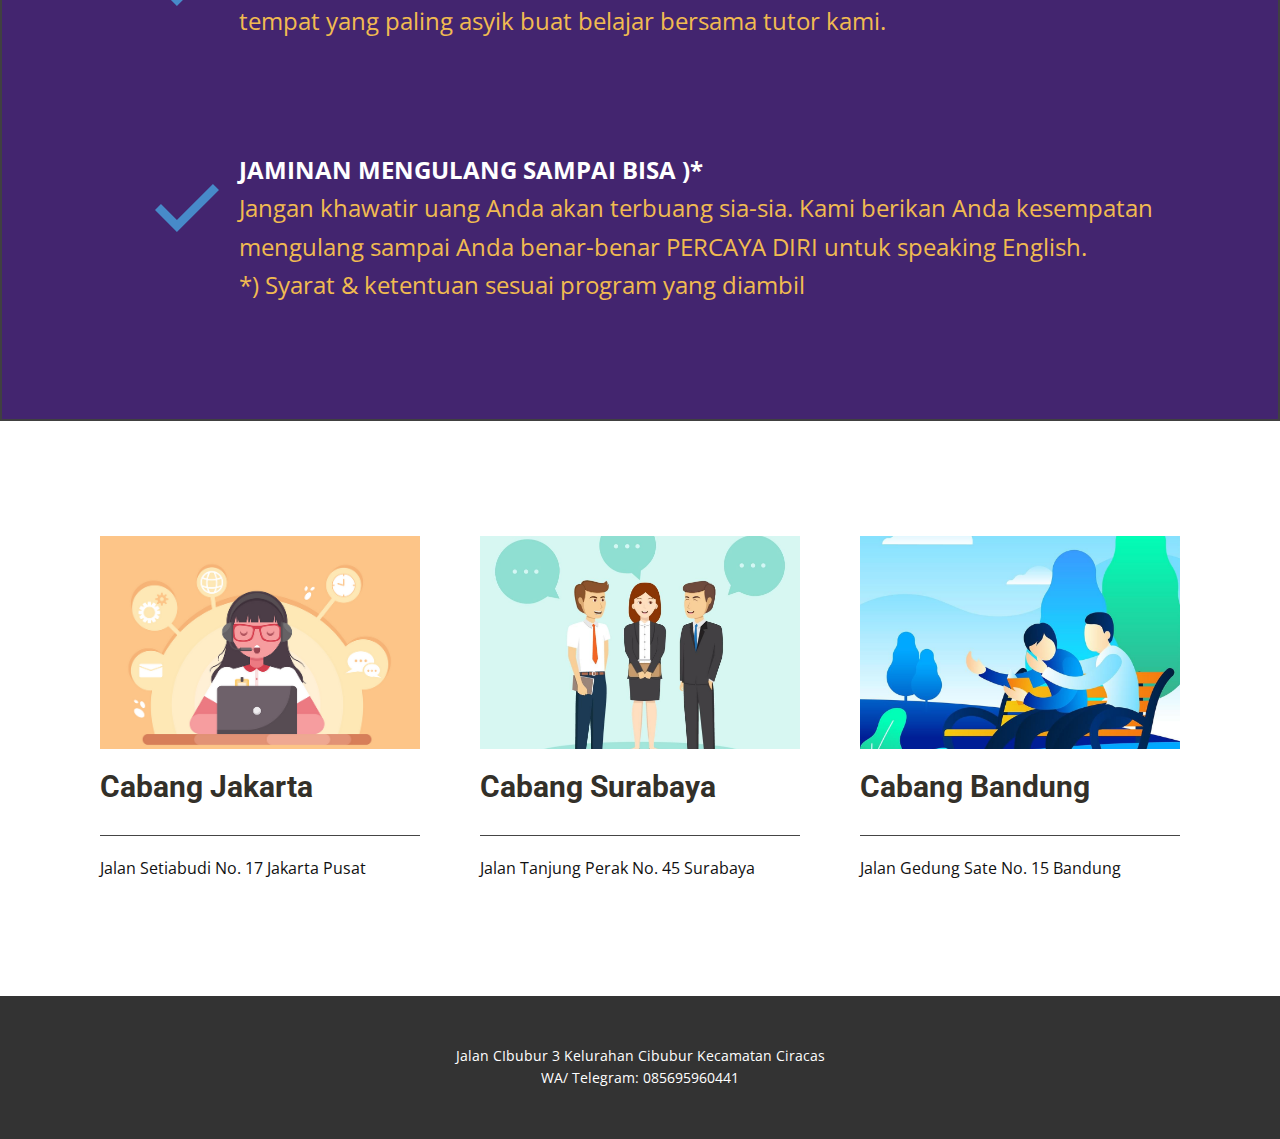
<file: Home.html>
<!DOCTYPE html>
<html style="font-size: 16px;">
  <head>
    <meta name="viewport" content="width=device-width, initial-scale=1.0">
    <meta charset="utf-8">
    <meta name="keywords" content="Featured Courses">
    <meta name="description" content="">
    <meta name="page_type" content="np-template-header-footer-from-plugin">
    <title>Home</title>
    <link rel="stylesheet" href="nicepage.css" media="screen">
<link rel="stylesheet" href="Home.css" media="screen">
    <script class="u-script" type="text/javascript" src="jquery-1.9.1.min.js" defer=""></script>
    <script class="u-script" type="text/javascript" src="nicepage.js" defer=""></script>
    <meta name="generator" content="Nicepage 3.0.13, nicepage.com">
    <link id="u-theme-google-font" rel="stylesheet" href="https://fonts.googleapis.com/css?family=Roboto:100,100i,300,300i,400,400i,500,500i,700,700i,900,900i|Open+Sans:300,300i,400,400i,600,600i,700,700i,800,800i">
    <link id="u-page-google-font" rel="stylesheet" href="https://fonts.googleapis.com/css?family=PT+Sans:400,400i,700,700i|Raleway:100,100i,200,200i,300,300i,400,400i,500,500i,600,600i,700,700i,800,800i,900,900i">
    
    
    
    
    <script type="application/ld+json">{
		"@context": "http://schema.org",
		"@type": "Organization",
		"name": "WebSite163281",
		"url": "index.html",
		"logo": "images/LogoRain-removebg.png"
}</script>
    <meta property="og:title" content="Home">
    <meta property="og:type" content="website">
    <meta name="theme-color" content="#478ac9">
    <link rel="canonical" href="index.html">
    <meta property="og:url" content="index.html">
  </head>
  <body class="u-body u-gradient" style="background-image: linear-gradient(white, #43256f);"><header class="u-clearfix u-header u-header" id="sec-3c61"><div class="u-clearfix u-sheet u-sheet-1">
        <a href="#" class="u-image u-logo u-image-1">
          <img src="images/LogoRain-removebg.png" class="u-logo-image u-logo-image-1" data-image-width="200.5457">
        </a>
        <nav class="u-menu u-menu-dropdown u-offcanvas u-menu-1">
          <div class="menu-collapse" style="font-size: 1rem; letter-spacing: 0px;">
            <a class="u-button-style u-custom-left-right-menu-spacing u-custom-padding-bottom u-custom-top-bottom-menu-spacing u-nav-link u-text-active-palette-1-base u-text-hover-palette-2-base" href="#">
              <svg><use xlink:href="#menu-hamburger"></use></svg>
              <svg version="1.1" xmlns="http://www.w3.org/2000/svg" xmlns:xlink="http://www.w3.org/1999/xlink"><defs><symbol id="menu-hamburger" viewBox="0 0 16 16" style="width: 16px; height: 16px;"><rect y="1" width="16" height="2"></rect><rect y="7" width="16" height="2"></rect><rect y="13" width="16" height="2"></rect>
</symbol>
</defs></svg>
            </a>
          </div>
          <div class="u-custom-menu u-nav-container">
            <ul class="u-nav u-unstyled u-nav-1"><li class="u-nav-item"><a class="u-button-style u-nav-link u-text-active-palette-1-base u-text-hover-palette-2-base" href="Home.html" target="_blank" style="padding: 10px 20px;">Home</a>
</li><li class="u-nav-item"><a class="u-button-style u-nav-link u-text-active-palette-1-base u-text-hover-palette-2-base" href="general_english.html" style="padding: 10px 20px;">General English</a>
</li><li class="u-nav-item"><a class="u-button-style u-nav-link u-text-active-palette-1-base u-text-hover-palette-2-base" href="classic_english.html" style="padding: 10px 20px;">Classic English</a>
</li><li class="u-nav-item"><a class="u-button-style u-nav-link u-text-active-palette-1-base u-text-hover-palette-2-base" href="business_english.html" style="padding: 10px 20px;">Business English</a>
</li></ul>
          </div>
          <div class="u-custom-menu u-nav-container-collapse">
            <div class="u-black u-container-style u-inner-container-layout u-opacity u-opacity-95 u-sidenav">
              <div class="u-sidenav-overflow">
                <div class="u-menu-close"></div>
                <ul class="u-align-center u-nav u-popupmenu-items u-unstyled u-nav-2"><li class="u-nav-item"><a class="u-button-style u-nav-link" href="Home.html" target="_blank" style="padding: 10px 20px;">Home</a>
</li><li class="u-nav-item"><a class="u-button-style u-nav-link" href="general_english.html" style="padding: 10px 20px;">General English</a>
</li><li class="u-nav-item"><a class="u-button-style u-nav-link" href="classic_english.html" style="padding: 10px 20px;">Classic English</a>
</li><li class="u-nav-item"><a class="u-button-style u-nav-link" href="business_english.html" style="padding: 10px 20px;">Business English</a>
</li></ul>
              </div>
            </div>
            <div class="u-black u-menu-overlay u-opacity u-opacity-70"></div>
          </div>
        </nav>
      </div></header> 
    <section class="u-align-center u-clearfix u-palette-4-base u-section-1" id="sec-e861">
      <div class="u-clearfix u-sheet u-sheet-1">
        <h6 class="u-custom-font u-font-pt-sans u-text u-text-default u-text-grey-10 u-text-1">Les Privat Online &amp; On-site</h6>
        <h2 class="u-custom-font u-font-raleway u-text u-text-2">
          <span class="u-text-palette-3-base">RAIN</span>
          <span class="u-text-palette-3-base">ENGLISH</span>
        </h2>
        <h2 class="u-custom-font u-font-raleway u-text u-text-3">Puas Speaking Bahasa Inggris</h2>
        <div class="u-border-5 u-border-palette-3-base u-line u-line-horizontal u-line-1"></div>
        <div class="u-list u-repeater u-list-1">
          <div class="u-align-left u-container-style u-list-item u-opacity u-opacity-30 u-palette-4-light-1 u-repeater-item u-list-item-1">
            <div class="u-container-layout u-similar-container u-valign-top u-container-layout-1">
              <img src="images/PeopleTalkingIllustration.jpg" alt="" class="u-expanded-width u-image u-image-default u-image-1">
              <h3 class="u-custom-font u-font-raleway u-text u-text-palette-3-base u-text-4">General English</h3>
              <p class="u-text u-text-5">Program untuk semua usia dari pre-school, kindergarden/TK, SD, SMP, SMA sampai PT yang ingin belajar Bahasa Inggris dengan fun, santai dan mudah secara berjenjang dari level Pre-Elementary sampai Advanced.</p>
              <a href="https://wa.me/6285695960441" class="u-btn u-btn-rectangle u-button-style u-custom-color-6 u-text-palette-4-dark-2 u-btn-1" target="_blank">Daftar Sekarang</a>
            </div>
          </div>
          <div class="u-align-left u-container-style u-list-item u-opacity u-opacity-30 u-palette-4-light-1 u-repeater-item u-video-cover u-list-item-2">
            <div class="u-container-layout u-similar-container u-valign-top u-container-layout-2">
              <img src="images/studentGirl1.png" alt="" class="u-expanded-width u-image u-image-default u-image-2" data-image-width="425" data-image-height="425">
              <h3 class="u-custom-font u-font-raleway u-text u-text-palette-3-base u-text-6">Classic English</h3>
              <p class="u-text u-text-7">Program khusus untuk&nbsp; membantu anak sekolah dan mahasiswa menyelesaikan tugas dan assignment matpel Bahasa Inggris. Tersedia juga layanan konsultasi persiapan berbagai lomba seperti: Storytelling, Speech, Olimpiade dan English Debate.</p>
              <a href="https://wa.me/6285695960441" class="u-btn u-btn-rectangle u-button-style u-custom-color-6 u-text-palette-4-dark-2 u-btn-2" target="_blank">Daftar Sekarang</a>
            </div>
          </div>
          <div class="u-align-left u-container-style u-list-item u-opacity u-opacity-30 u-palette-4-light-1 u-repeater-item u-video-cover u-list-item-3">
            <div class="u-container-layout u-similar-container u-valign-top u-container-layout-3">
              <img src="images/presentation.png" alt="" class="u-expanded-width u-image u-image-default u-image-3" data-image-width="1400" data-image-height="980">
              <h3 class="u-custom-font u-font-raleway u-text u-text-palette-3-base u-text-8">Business English</h3>
              <p class="u-text u-text-9">Program untuk corporate dan businessman yang butuh mengasah kemampuan bahasa Inggris untuk presentasi, menjamu tamu asing, dan/atau urusan-urusan terkait.</p>
              <a href="https://wa.me/6285695960441" class="u-btn u-btn-rectangle u-button-style u-custom-color-6 u-text-palette-4-dark-2 u-btn-3" target="_blank">Daftar Sekarang</a>
            </div>
          </div>
        </div>
      </div>
    </section>
    <section class="u-border-2 u-border-grey-75 u-clearfix u-palette-4-dark-1 u-section-2" id="sec-8559">
      <div class="u-clearfix u-sheet u-valign-middle u-sheet-1">
        <div class="u-list u-repeater u-list-1">
          <div class="u-container-style u-list-item u-repeater-item">
            <div class="u-container-layout u-similar-container u-container-layout-1"><span class="u-icon u-icon-circle u-text-palette-1-base u-icon-1">
            <svg class="u-svg-link" preserveAspectRatio="xMidYMin slice" viewBox="0 0 515.556 515.556" style=""><use xlink:href="#svg-c319"></use></svg>
            <svg xmlns="http://www.w3.org/2000/svg" id="svg-c319" enable-background="new 0 0 515.556 515.556" viewBox="0 0 515.556 515.556" class="u-svg-content"><path d="m0 274.226 176.549 176.886 339.007-338.672-48.67-47.997-290.337 290-128.553-128.552z"></path></svg>
          </span>
              <p class="u-text u-text-1">
                <span class="u-text-white"><b>WAKTU BELAJAR? ANDA YANG TENTUKAN!</b>
                </span>
                <br>
                <span class="u-text-palette-3-base">Layanan online &amp; on-site memberi Anda keleluasan untuk memilih waktu belajar yang nyaman untuk Anda.</span>
              </p>
            </div>
          </div>
          <div class="u-container-style u-list-item u-repeater-item">
            <div class="u-container-layout u-similar-container u-container-layout-2"><span class="u-icon u-icon-circle u-text-palette-1-base u-icon-2">
            <svg class="u-svg-link" preserveAspectRatio="xMidYMin slice" viewBox="0 0 515.556 515.556" style=""><use xlink:href="#svg-c319"></use></svg>
            <svg xmlns="http://www.w3.org/2000/svg" id="svg-c319" enable-background="new 0 0 515.556 515.556" viewBox="0 0 515.556 515.556" class="u-svg-content"><path d="m0 274.226 176.549 176.886 339.007-338.672-48.67-47.997-290.337 290-128.553-128.552z"></path></svg>
          </span>
              <p class="u-text u-text-2"><b>TEMPAT BELAJAR? ANDA YANG PILIH !</b>
                <br>
                <span class="u-text-palette-3-base">Kami telah bekerja sama dengan banyak working space demi memberikan layanan tempat yang paling asyik buat belajar bersama tutor kami.</span>
              </p>
            </div>
          </div>
          <div class="u-container-style u-list-item u-repeater-item">
            <div class="u-container-layout u-similar-container u-container-layout-3"><span class="u-icon u-icon-circle u-text-palette-1-base u-icon-3">
            <svg class="u-svg-link" preserveAspectRatio="xMidYMin slice" viewBox="0 0 515.556 515.556" style=""><use xlink:href="#svg-c319"></use></svg>
            <svg xmlns="http://www.w3.org/2000/svg" id="svg-c319" enable-background="new 0 0 515.556 515.556" viewBox="0 0 515.556 515.556" class="u-svg-content"><path d="m0 274.226 176.549 176.886 339.007-338.672-48.67-47.997-290.337 290-128.553-128.552z"></path></svg>
          </span>
              <p class="u-text u-text-3"><b>JAMINAN MENGULANG SAMPAI BISA )*</b>
                <br>
                <span class="u-text-palette-3-base">Jangan khawatir uang Anda akan terbuang sia-sia. Kami berikan Anda kesempatan mengulang sampai Anda benar-benar PERCAYA DIRI untuk speaking English.<br>*) Syarat &amp; ketentuan sesuai program yang diambil
                </span>
              </p>
            </div>
          </div>
        </div>
      </div>
    </section>
    <section class="u-clearfix u-section-3" id="sec-f7b0">
      <div class="u-clearfix u-sheet u-sheet-1">
        <div class="u-list u-repeater u-list-1">
          <div class="u-container-style u-list-item u-repeater-item">
            <div class="u-container-layout u-similar-container u-container-layout-1">
              <img alt="" class="u-expanded-width u-image u-image-default u-image-1" data-image-width="863" data-image-height="507" src="images/general_english1.png">
              <h3 class="u-text u-text-default u-text-1">
                <a class="u-active-none u-border-none u-btn u-button-link u-button-style u-hover-none u-none u-text-palette-3-dark-3 u-btn-1" href="https://wa.me/6285695960441" target="_blank">Cabang Jakarta</a>
              </h3>
              <div class="u-border-1 u-border-grey-dark-1 u-expanded-width u-line u-line-horizontal u-line-1"></div>
              <p class="u-text u-text-default u-text-2">Jalan Setiabudi No. 17 Jakarta Pusat</p>
            </div>
          </div>
          <div class="u-container-style u-list-item u-repeater-item">
            <div class="u-container-layout u-similar-container u-container-layout-2">
              <img alt="" class="u-expanded-width u-image u-image-default u-image-2" src="images/PeopleTalking.jpg">
              <h3 class="u-text u-text-default u-text-3">
                <a href="https://wa.me/6285695960441" class="u-active-none u-border-none u-btn u-button-link u-button-style u-hover-none u-none u-text-palette-3-dark-3 u-btn-2">Cabang Surabaya</a>
              </h3>
              <div class="u-border-1 u-border-grey-dark-1 u-expanded-width u-line u-line-horizontal u-line-2"></div>
              <p class="u-text u-text-default u-text-4">Jalan Tanjung Perak No. 45 Surabaya</p>
            </div>
          </div>
          <div class="u-container-style u-list-item u-repeater-item">
            <div class="u-container-layout u-similar-container u-container-layout-3">
              <img alt="" class="u-expanded-width u-image u-image-default u-image-3" src="images/PeopleTalkingVector.jpg">
              <h3 class="u-text u-text-default u-text-5">
                <a href="https://wa.me/6285695960441" class="u-active-none u-border-none u-btn u-button-link u-button-style u-hover-none u-none u-text-palette-3-dark-3 u-btn-3">Cabang Bandung</a>
              </h3>
              <div class="u-border-1 u-border-grey-dark-1 u-expanded-width u-line u-line-horizontal u-line-3"></div>
              <p class="u-text u-text-default u-text-6">Jalan Gedung Sate No. 15 Bandung</p>
            </div>
          </div>
        </div>
      </div>
    </section>
    
    
    <footer class="u-align-center u-clearfix u-footer u-grey-80 u-footer" id="sec-bfb5"><div class="u-clearfix u-sheet u-sheet-1">
        <p class="u-small-text u-text u-text-variant u-text-1">Jalan CIbubur 3 Kelurahan Cibubur Kecamatan Ciracas<br>WA/ Telegram: 085695960441
        </p>
      </div></footer>
  </body>
</html>
</file>
<file: Home.css>
.u-section-1 {
  background-image: none;
}

.u-section-1 .u-sheet-1 {
  min-height: 1125px;
}

.u-section-1 .u-text-1 {
  letter-spacing: 4px;
  font-weight: 700;
  font-size: 1.875rem;
  margin: 75px auto 0;
}

.u-section-1 .u-text-2 {
  font-size: 5rem;
  letter-spacing: 2px;
  font-weight: 700;
  width: 805px;
  margin: 21px auto 0;
}

.u-section-1 .u-text-3 {
  font-size: 1.5rem;
  letter-spacing: 2px;
  font-weight: 700;
  width: 805px;
  margin: 14px auto 0;
}

.u-section-1 .u-line-1 {
  width: 216px;
  height: 5px;
  transform-origin: right center;
  margin: 35px auto 0;
}

.u-section-1 .u-list-1 {
  min-height: 745px;
  grid-template-columns: repeat(3, calc(33.3333% - 13px));
  width: 1140px;
  grid-gap: 20px;
  margin: 60px -21px 20px auto;
}

.u-section-1 .u-list-item-1 {
  background-image: none;
}

.u-section-1 .u-container-layout-1 {
  padding: 30px;
}

.u-section-1 .u-image-1 {
  height: 229px;
  margin: 0 auto 0 0;
}

.u-section-1 .u-text-4 {
  letter-spacing: 1px;
  font-size: 1.875rem;
  font-weight: 700;
  margin: 30px 0 0;
}

.u-section-1 .u-text-5 {
  font-style: italic;
  font-weight: 300;
  font-size: 1.25rem;
  margin: 20px 0 0;
}

.u-section-1 .u-btn-1 {
  background-image: none;
  border-style: none;
  text-transform: uppercase;
  font-weight: 700;
  font-size: 0.75rem;
  letter-spacing: 2px;
  margin: 35px auto 0 0;
}

.u-section-1 .u-list-item-2 {
  background-size: auto;
}

.u-section-1 .u-container-layout-2 {
  padding: 30px;
}

.u-section-1 .u-image-2 {
  height: 229px;
  margin: 0 auto 0 0;
}

.u-section-1 .u-text-6 {
  letter-spacing: 1px;
  font-size: 1.875rem;
  font-weight: 700;
  margin: 30px 0 0;
}

.u-section-1 .u-text-7 {
  font-style: italic;
  font-weight: 300;
  font-size: 1.25rem;
  margin: 20px 0 0;
}

.u-section-1 .u-btn-2 {
  background-image: none;
  border-style: none;
  text-transform: uppercase;
  font-weight: 700;
  font-size: 0.75rem;
  letter-spacing: 2px;
  margin: 35px auto 0 0;
}

.u-section-1 .u-list-item-3 {
  background-size: auto;
}

.u-section-1 .u-container-layout-3 {
  padding: 30px;
}

.u-section-1 .u-image-3 {
  height: 229px;
  margin: 0 auto 0 0;
}

.u-section-1 .u-text-8 {
  letter-spacing: 1px;
  font-size: 1.875rem;
  font-weight: 700;
  margin: 30px 0 0;
}

.u-section-1 .u-text-9 {
  font-style: italic;
  font-weight: 300;
  font-size: 1.25rem;
  margin: 20px 0 0;
}

.u-section-1 .u-btn-3 {
  background-image: none;
  border-style: none;
  text-transform: uppercase;
  font-weight: 700;
  font-size: 0.75rem;
  letter-spacing: 2px;
  margin: 35px auto 0 0;
}

@media (max-width: 1199px) {
  .u-section-1 .u-sheet-1 {
    min-height: 994px;
  }

  .u-section-1 .u-list-1 {
    min-height: 614px;
    grid-template-columns: repeat(3, calc(33.333333333333336% - 13px));
    width: 940px;
    height: auto;
    margin-right: 0;
  }

  .u-section-1 .u-image-1 {
    height: 181px;
    margin-right: initial;
    margin-left: initial;
  }

  .u-section-1 .u-text-4 {
    font-size: 1.5rem;
  }

  .u-section-1 .u-image-2 {
    height: 181px;
    margin-right: initial;
    margin-left: initial;
  }

  .u-section-1 .u-text-6 {
    font-size: 1.5rem;
  }

  .u-section-1 .u-image-3 {
    height: 181px;
    margin-right: initial;
    margin-left: initial;
  }

  .u-section-1 .u-text-8 {
    font-size: 1.5rem;
  }
}

@media (max-width: 991px) {
  .u-section-1 .u-sheet-1 {
    min-height: 1791px;
  }

  .u-section-1 .u-text-2 {
    width: 720px;
  }

  .u-section-1 .u-text-3 {
    width: 720px;
  }

  .u-section-1 .u-list-1 {
    min-height: 1411px;
    grid-template-columns: repeat(2, calc(((100% - 720px) / 2)  + 350px));
    width: 720px;
  }

  .u-section-1 .u-image-1 {
    height: 214px;
    margin-right: initial;
    margin-left: initial;
  }

  .u-section-1 .u-image-2 {
    height: 214px;
    margin-right: initial;
    margin-left: initial;
  }

  .u-section-1 .u-image-3 {
    height: 214px;
    margin-right: initial;
    margin-left: initial;
  }
}

@media (max-width: 767px) {
  .u-section-1 .u-text-2 {
    width: 540px;
  }

  .u-section-1 .u-text-3 {
    width: 540px;
  }

  .u-section-1 .u-list-1 {
    grid-template-columns: 100%;
    width: 540px;
  }

  .u-section-1 .u-image-1 {
    height: 371px;
    margin-right: initial;
    margin-left: initial;
  }

  .u-section-1 .u-image-2 {
    height: 371px;
    margin-right: initial;
    margin-left: initial;
  }

  .u-section-1 .u-image-3 {
    height: 371px;
    margin-right: initial;
    margin-left: initial;
  }
}

@media (max-width: 575px) {
  .u-section-1 .u-text-2 {
    width: 340px;
    font-size: 1.5rem;
  }

  .u-section-1 .u-text-3 {
    width: 340px;
  }

  .u-section-1 .u-list-1 {
    width: 340px;
  }

  .u-section-1 .u-image-1 {
    height: 228px;
    margin-right: initial;
    margin-left: initial;
  }

  .u-section-1 .u-image-2 {
    height: 228px;
    margin-right: initial;
    margin-left: initial;
  }

  .u-section-1 .u-image-3 {
    height: 228px;
    margin-right: initial;
    margin-left: initial;
  }
}.u-section-2 {
  background-image: none;
}

.u-section-2 .u-sheet-1 {
  min-height: 808px;
}

.u-section-2 .u-list-1 {
  width: 1093px;
  min-height: 705px;
  grid-template-rows: repeat(3, auto);
  grid-template-columns: repeat(1, 100%);
  grid-gap: 10px;
  margin: 53px auto;
}

.u-section-2 .u-container-layout-1 {
  padding: 30px;
}

.u-section-2 .u-icon-1 {
  height: 64px;
  width: 64px;
  margin: 34px auto 0 31px;
}

.u-section-2 .u-text-1 {
  font-size: 1.5rem;
  margin: -89px 0 0 115px;
}

.u-section-2 .u-container-layout-2 {
  padding: 30px;
}

.u-section-2 .u-icon-2 {
  height: 64px;
  width: 64px;
  margin: 34px auto 0 31px;
}

.u-section-2 .u-text-2 {
  font-size: 1.5rem;
  margin: -89px 0 0 115px;
}

.u-section-2 .u-container-layout-3 {
  padding: 30px;
}

.u-section-2 .u-icon-3 {
  height: 64px;
  width: 64px;
  margin: 34px auto 0 31px;
}

.u-section-2 .u-text-3 {
  font-size: 1.5rem;
  margin: -89px 0 0 115px;
}

@media (max-width: 1199px) {
  .u-section-2 .u-list-1 {
    width: 940px;
    grid-template-columns: 100%;
    height: auto;
  }

  .u-section-2 .u-text-1 {
    margin-top: 20px;
    margin-right: 20px;
    margin-left: 20px;
  }

  .u-section-2 .u-text-2 {
    margin-top: 20px;
    margin-right: 20px;
    margin-left: 20px;
  }

  .u-section-2 .u-text-3 {
    margin-top: 20px;
    margin-right: 20px;
    margin-left: 20px;
  }
}

@media (max-width: 991px) {
  .u-section-2 .u-list-1 {
    width: 720px;
  }
}

@media (max-width: 767px) {
  .u-section-2 .u-list-1 {
    width: 540px;
  }

  .u-section-2 .u-container-layout-1 {
    padding-left: 10px;
    padding-right: 10px;
  }

  .u-section-2 .u-text-1 {
    margin-right: 0;
    margin-left: 115px;
  }

  .u-section-2 .u-container-layout-2 {
    padding-left: 10px;
    padding-right: 10px;
  }

  .u-section-2 .u-text-2 {
    margin-right: 0;
    margin-left: 115px;
  }

  .u-section-2 .u-container-layout-3 {
    padding-left: 10px;
    padding-right: 10px;
  }

  .u-section-2 .u-text-3 {
    margin-right: 0;
    margin-left: 115px;
  }
}

@media (max-width: 575px) {
  .u-section-2 .u-list-1 {
    width: 340px;
  }
}.u-section-3 .u-sheet-1 {
  min-height: 575px;
}

.u-section-3 .u-list-1 {
  width: 1140px;
  margin-top: 85px;
  margin-bottom: 60px;
  min-height: 375px;
  grid-template-columns: repeat(3, 33.3333%);
  grid-template-rows: repeat(1, auto);
  grid-gap: 0px;
}

.u-section-3 .u-container-layout-1 {
  padding: 30px;
}

.u-section-3 .u-image-1 {
  height: 213px;
  margin: 0 auto 0 0;
}

.u-section-3 .u-text-1 {
  margin-left: 0;
  margin-bottom: 0;
}

.u-section-3 .u-btn-1 {
  font-weight: 700;
  padding: 0;
}

.u-section-3 .u-line-1 {
  transform-origin: left center;
  margin: 30px auto 0 0;
}

.u-section-3 .u-text-2 {
  margin-left: 0;
  margin-right: auto;
  margin-bottom: 0;
}

.u-section-3 .u-container-layout-2 {
  padding: 30px;
}

.u-section-3 .u-image-2 {
  height: 213px;
  margin: 0 auto 0 0;
}

.u-section-3 .u-text-3 {
  margin-left: 0;
  margin-bottom: 0;
}

.u-section-3 .u-btn-2 {
  font-weight: 700;
  padding: 0;
}

.u-section-3 .u-line-2 {
  transform-origin: left center;
  margin: 30px auto 0 0;
}

.u-section-3 .u-text-4 {
  margin-left: 0;
  margin-right: auto;
  margin-bottom: 0;
}

.u-section-3 .u-container-layout-3 {
  padding: 30px;
}

.u-section-3 .u-image-3 {
  height: 213px;
  margin: 0 auto 0 0;
}

.u-section-3 .u-text-5 {
  margin-left: 0;
  margin-bottom: 0;
}

.u-section-3 .u-btn-3 {
  font-weight: 700;
  padding: 0;
}

.u-section-3 .u-line-3 {
  transform-origin: left center;
  margin: 30px auto 0 0;
}

.u-section-3 .u-text-6 {
  margin-left: 0;
  margin-right: auto;
  margin-bottom: 0;
}

@media (max-width: 1199px) {
  .u-section-3 .u-sheet-1 {
    min-height: 342px;
  }

  .u-section-3 .u-list-1 {
    width: 940px;
    min-height: 309px;
    grid-template-columns: repeat(3, 33.333333333333336%);
  }

  .u-section-3 .u-image-1 {
    margin-right: initial;
    margin-left: initial;
  }

  .u-section-3 .u-line-1 {
    margin-right: initial;
    margin-left: initial;
  }

  .u-section-3 .u-image-2 {
    margin-right: initial;
    margin-left: initial;
  }

  .u-section-3 .u-line-2 {
    margin-right: initial;
    margin-left: initial;
  }

  .u-section-3 .u-image-3 {
    margin-right: initial;
    margin-left: initial;
  }

  .u-section-3 .u-line-3 {
    margin-right: initial;
    margin-left: initial;
  }
}

@media (max-width: 991px) {
  .u-section-3 .u-sheet-1 {
    min-height: 744px;
  }

  .u-section-3 .u-list-1 {
    width: 720px;
    min-height: 711px;
    grid-template-columns: repeat(2, 50%);
  }

  .u-section-3 .u-image-3 {
    margin-top: 138px;
    margin-right: initial;
    margin-left: initial;
  }
}

@media (max-width: 767px) {
  .u-section-3 .u-list-1 {
    width: 540px;
    min-height: 1599px;
    grid-template-columns: 100%;
  }

  .u-section-3 .u-container-layout-1 {
    padding-top: 0;
    padding-left: 10px;
    padding-right: 10px;
  }

  .u-section-3 .u-image-1 {
    height: 344px;
    margin-right: initial;
    margin-left: initial;
  }

  .u-section-3 .u-text-1 {
    margin-top: 20px;
    margin-right: auto;
  }

  .u-section-3 .u-container-layout-2 {
    padding-top: 0;
    padding-left: 10px;
    padding-right: 10px;
  }

  .u-section-3 .u-image-2 {
    height: 344px;
    margin-right: initial;
    margin-left: initial;
  }

  .u-section-3 .u-text-3 {
    margin-top: 20px;
    margin-right: auto;
  }

  .u-section-3 .u-container-layout-3 {
    padding-top: 0;
    padding-left: 10px;
    padding-right: 10px;
  }

  .u-section-3 .u-image-3 {
    height: 344px;
    margin-top: 88px;
    margin-right: initial;
    margin-left: initial;
  }

  .u-section-3 .u-text-5 {
    margin-top: 20px;
    margin-right: auto;
  }
}

@media (max-width: 575px) {
  .u-section-3 .u-list-1 {
    width: 340px;
    min-height: 1007px;
  }

  .u-section-3 .u-image-1 {
    height: 212px;
    margin-right: initial;
    margin-left: initial;
  }

  .u-section-3 .u-image-2 {
    height: 212px;
    margin-right: initial;
    margin-left: initial;
  }

  .u-section-3 .u-image-3 {
    height: 212px;
    margin-right: initial;
    margin-left: initial;
  }
}
</file>
<file: business_english.css>
.u-section-1 .u-sheet-1 {
  min-height: 1303px;
}

.u-section-1 .u-shape-1 {
  width: 643px;
  height: 643px;
  margin: 176px 93px 0 auto;
}

.u-section-1 .u-image-1 {
  width: 646px;
  height: 646px;
  background-image: url("images/PeopleTalking.jpg");
  background-position: 50% 50%;
  margin: -748px auto 0 84px;
}

.u-section-1 .u-image-2 {
  width: 283px;
  height: 283px;
  background-image: url("images/presentation.png");
  background-position: 50% 50%;
  margin: -181px auto 0 46px;
}

.u-section-1 .u-group-1 {
  width: 753px;
  min-height: 644px;
  margin: -229px 0 60px auto;
}

.u-section-1 .u-container-layout-1 {
  padding: 30px;
}

.u-section-1 .u-text-1 {
  font-family: "Archivo Black";
  font-size: 12.5rem;
  font-weight: 700;
  background-image: none;
  margin: 0;
}

.u-section-1 .u-text-2 {
  font-size: 2.25rem;
  text-transform: uppercase;
  letter-spacing: 1px;
  font-family: "Open Sans", sans-serif;
  font-weight: 700;
  margin: 20px 0 0;
}

.u-section-1 .u-text-3 {
  line-height: 1.8;
  margin: 20px 0 0;
}

.u-section-1 .u-btn-1 {
  background-image: none;
  border-style: none;
  text-transform: uppercase;
  letter-spacing: 2px;
  font-weight: 700;
  font-size: 1.125rem;
  margin: 40px auto 0 0;
  padding: 14px 31px 15px 30px;
}

@media (max-width: 1199px) {
  .u-section-1 .u-sheet-1 {
    min-height: 1350px;
  }

  .u-section-1 .u-shape-1 {
    width: 635px;
    height: 635px;
    margin-top: 60px;
    margin-right: 101px;
  }

  .u-section-1 .u-image-1 {
    width: 657px;
    height: 657px;
    margin-top: -740px;
  }

  .u-section-1 .u-image-2 {
    margin-top: -294px;
    margin-left: 0;
  }

  .u-section-1 .u-group-1 {
    margin-top: -80px;
    margin-bottom: -45px;
  }
}

@media (max-width: 991px) {
  .u-section-1 .u-sheet-1 {
    min-height: 1376px;
  }

  .u-section-1 .u-shape-1 {
    margin-right: 0;
  }

  .u-section-1 .u-image-1 {
    width: 604px;
    height: 604px;
    margin-top: -672px;
    margin-left: 20px;
  }

  .u-section-1 .u-image-2 {
    width: 261px;
    height: 261px;
    margin-top: -261px;
  }

  .u-section-1 .u-group-1 {
    min-height: 685px;
    width: 594px;
    margin-top: -53px;
    margin-bottom: 23px;
  }

  .u-section-1 .u-text-1 {
    font-size: 10rem;
  }
}

@media (max-width: 767px) {
  .u-section-1 .u-sheet-1 {
    min-height: 1318px;
  }

  .u-section-1 .u-shape-1 {
    height: 540px;
    margin-top: 89px;
    margin-right: initial;
    margin-left: initial;
    width: auto;
  }

  .u-section-1 .u-image-1 {
    width: 480px;
    height: 480px;
    margin-top: -569px;
    margin-left: 0;
  }

  .u-section-1 .u-image-2 {
    margin-top: -137px;
  }

  .u-section-1 .u-group-1 {
    width: 498px;
    min-height: 647px;
  }

  .u-section-1 .u-container-layout-1 {
    padding-left: 10px;
    padding-right: 10px;
  }

  .u-section-1 .u-text-1 {
    font-size: 8.75rem;
  }
}

@media (max-width: 575px) {
  .u-section-1 .u-sheet-1 {
    min-height: 1123px;
  }

  .u-section-1 .u-shape-1 {
    height: 340px;
    margin-top: 60px;
    width: auto;
    margin-right: initial;
    margin-left: initial;
  }

  .u-section-1 .u-image-1 {
    width: 320px;
    height: 320px;
    margin-top: -378px;
  }

  .u-section-1 .u-image-2 {
    width: 171px;
    height: 171px;
    margin-top: -102px;
    margin-left: -16px;
  }

  .u-section-1 .u-group-1 {
    min-height: 605px;
    margin-top: 9px;
    margin-bottom: 22px;
    margin-right: initial;
    margin-left: initial;
    width: auto;
  }

  .u-section-1 .u-text-1 {
    font-size: 5.625rem;
  }

  .u-section-1 .u-text-2 {
    font-size: 1.5rem;
  }
}
</file>
<file: classic_english.css>
.u-section-1 .u-sheet-1 {
  min-height: 1303px;
}

.u-section-1 .u-shape-1 {
  width: 643px;
  height: 643px;
  margin: 176px 93px 0 auto;
}

.u-section-1 .u-image-1 {
  width: 646px;
  height: 646px;
  background-image: url("images/studentGirl1.png");
  background-position: 50% 50%;
  margin: -748px auto 0 84px;
}

.u-section-1 .u-image-2 {
  width: 283px;
  height: 283px;
  background-image: url("images/working.jpg");
  background-position: 50% 50%;
  margin: -181px auto 0 46px;
}

.u-section-1 .u-group-1 {
  width: 753px;
  min-height: 644px;
  margin: -229px 0 60px auto;
}

.u-section-1 .u-container-layout-1 {
  padding: 30px;
}

.u-section-1 .u-text-1 {
  font-family: "Archivo Black";
  font-size: 12.5rem;
  font-weight: 700;
  background-image: none;
  margin: 0;
}

.u-section-1 .u-text-2 {
  font-size: 2.25rem;
  text-transform: uppercase;
  letter-spacing: 1px;
  font-family: "Open Sans", sans-serif;
  font-weight: 700;
  margin: 20px 0 0;
}

.u-section-1 .u-text-3 {
  line-height: 1.8;
  margin: 20px 0 0;
}

.u-section-1 .u-btn-1 {
  background-image: none;
  border-style: none;
  text-transform: uppercase;
  letter-spacing: 2px;
  font-weight: 700;
  font-size: 1.125rem;
  margin: 40px auto 0 0;
  padding: 14px 31px 15px 30px;
}

@media (max-width: 1199px) {
  .u-section-1 .u-sheet-1 {
    min-height: 1350px;
  }

  .u-section-1 .u-shape-1 {
    width: 635px;
    height: 635px;
    margin-top: 60px;
    margin-right: 101px;
  }

  .u-section-1 .u-image-1 {
    width: 657px;
    height: 657px;
    margin-top: -740px;
  }

  .u-section-1 .u-image-2 {
    margin-top: -294px;
    margin-left: 0;
  }

  .u-section-1 .u-group-1 {
    margin-top: -80px;
    margin-bottom: -45px;
  }
}

@media (max-width: 991px) {
  .u-section-1 .u-sheet-1 {
    min-height: 1376px;
  }

  .u-section-1 .u-shape-1 {
    margin-right: 0;
  }

  .u-section-1 .u-image-1 {
    width: 604px;
    height: 604px;
    margin-top: -672px;
    margin-left: 20px;
  }

  .u-section-1 .u-image-2 {
    width: 261px;
    height: 261px;
    margin-top: -261px;
  }

  .u-section-1 .u-group-1 {
    min-height: 685px;
    width: 594px;
    margin-top: -53px;
    margin-bottom: 23px;
  }

  .u-section-1 .u-text-1 {
    font-size: 10rem;
  }
}

@media (max-width: 767px) {
  .u-section-1 .u-sheet-1 {
    min-height: 1318px;
  }

  .u-section-1 .u-shape-1 {
    height: 540px;
    margin-top: 89px;
    margin-right: initial;
    margin-left: initial;
    width: auto;
  }

  .u-section-1 .u-image-1 {
    width: 480px;
    height: 480px;
    margin-top: -569px;
    margin-left: 0;
  }

  .u-section-1 .u-image-2 {
    margin-top: -137px;
  }

  .u-section-1 .u-group-1 {
    width: 498px;
    min-height: 647px;
  }

  .u-section-1 .u-container-layout-1 {
    padding-left: 10px;
    padding-right: 10px;
  }

  .u-section-1 .u-text-1 {
    font-size: 8.75rem;
  }
}

@media (max-width: 575px) {
  .u-section-1 .u-sheet-1 {
    min-height: 1123px;
  }

  .u-section-1 .u-shape-1 {
    height: 340px;
    margin-top: 60px;
    width: auto;
    margin-right: initial;
    margin-left: initial;
  }

  .u-section-1 .u-image-1 {
    width: 320px;
    height: 320px;
    margin-top: -378px;
  }

  .u-section-1 .u-image-2 {
    width: 171px;
    height: 171px;
    margin-top: -102px;
    margin-left: -16px;
  }

  .u-section-1 .u-group-1 {
    min-height: 605px;
    margin-top: 9px;
    margin-bottom: 22px;
    margin-right: initial;
    margin-left: initial;
    width: auto;
  }

  .u-section-1 .u-text-1 {
    font-size: 5.625rem;
  }

  .u-section-1 .u-text-2 {
    font-size: 1.5rem;
  }
}
</file>
<file: general_english.css>
.u-section-1 .u-sheet-1 {
  min-height: 1303px;
}

.u-section-1 .u-shape-1 {
  width: 643px;
  height: 643px;
  margin: 176px 93px 0 auto;
}

.u-section-1 .u-image-1 {
  width: 646px;
  height: 646px;
  background-image: url("images/PeopleTalkingIllustration.jpg");
  background-position: 50% 50%;
  margin: -748px auto 0 84px;
}

.u-section-1 .u-image-2 {
  width: 283px;
  height: 283px;
  background-image: url("images/working.jpg");
  background-position: 50% 50%;
  margin: -181px auto 0 46px;
}

.u-section-1 .u-group-1 {
  width: 753px;
  min-height: 644px;
  margin: -229px 0 60px auto;
}

.u-section-1 .u-container-layout-1 {
  padding: 30px;
}

.u-section-1 .u-text-1 {
  font-family: "Archivo Black";
  font-size: 12.5rem;
  font-weight: 700;
  background-image: none;
  margin: 0;
}

.u-section-1 .u-text-2 {
  font-size: 2.25rem;
  text-transform: uppercase;
  letter-spacing: 1px;
  font-family: "Open Sans", sans-serif;
  font-weight: 700;
  margin: 20px 0 0;
}

.u-section-1 .u-text-3 {
  line-height: 1.8;
  margin: 20px 0 0;
}

.u-section-1 .u-btn-1 {
  background-image: none;
  border-style: none;
  text-transform: uppercase;
  letter-spacing: 2px;
  font-weight: 700;
  font-size: 1.125rem;
  margin: 40px auto 0 0;
  padding: 14px 31px 15px 30px;
}

@media (max-width: 1199px) {
  .u-section-1 .u-sheet-1 {
    min-height: 1350px;
  }

  .u-section-1 .u-shape-1 {
    width: 635px;
    height: 635px;
    margin-top: 60px;
    margin-right: 101px;
  }

  .u-section-1 .u-image-1 {
    width: 657px;
    height: 657px;
    margin-top: -740px;
  }

  .u-section-1 .u-image-2 {
    margin-top: -294px;
    margin-left: 0;
  }

  .u-section-1 .u-group-1 {
    margin-top: -80px;
    margin-bottom: -45px;
  }
}

@media (max-width: 991px) {
  .u-section-1 .u-sheet-1 {
    min-height: 1376px;
  }

  .u-section-1 .u-shape-1 {
    margin-right: 0;
  }

  .u-section-1 .u-image-1 {
    width: 604px;
    height: 604px;
    margin-top: -672px;
    margin-left: 20px;
  }

  .u-section-1 .u-image-2 {
    width: 261px;
    height: 261px;
    margin-top: -261px;
  }

  .u-section-1 .u-group-1 {
    min-height: 685px;
    width: 594px;
    margin-top: -53px;
    margin-bottom: 23px;
  }

  .u-section-1 .u-text-1 {
    font-size: 10rem;
  }
}

@media (max-width: 767px) {
  .u-section-1 .u-sheet-1 {
    min-height: 1318px;
  }

  .u-section-1 .u-shape-1 {
    height: 540px;
    margin-top: 89px;
    margin-right: initial;
    margin-left: initial;
    width: auto;
  }

  .u-section-1 .u-image-1 {
    width: 480px;
    height: 480px;
    margin-top: -569px;
    margin-left: 0;
  }

  .u-section-1 .u-image-2 {
    margin-top: -137px;
  }

  .u-section-1 .u-group-1 {
    width: 498px;
    min-height: 647px;
  }

  .u-section-1 .u-container-layout-1 {
    padding-left: 10px;
    padding-right: 10px;
  }

  .u-section-1 .u-text-1 {
    font-size: 8.75rem;
  }
}

@media (max-width: 575px) {
  .u-section-1 .u-sheet-1 {
    min-height: 1123px;
  }

  .u-section-1 .u-shape-1 {
    height: 340px;
    margin-top: 60px;
    width: auto;
    margin-right: initial;
    margin-left: initial;
  }

  .u-section-1 .u-image-1 {
    width: 320px;
    height: 320px;
    margin-top: -378px;
  }

  .u-section-1 .u-image-2 {
    width: 171px;
    height: 171px;
    margin-top: -102px;
    margin-left: -16px;
  }

  .u-section-1 .u-group-1 {
    min-height: 605px;
    margin-top: 9px;
    margin-bottom: 22px;
    margin-right: initial;
    margin-left: initial;
    width: auto;
  }

  .u-section-1 .u-text-1 {
    font-size: 5.625rem;
  }

  .u-section-1 .u-text-2 {
    font-size: 1.5rem;
  }
}
</file>
